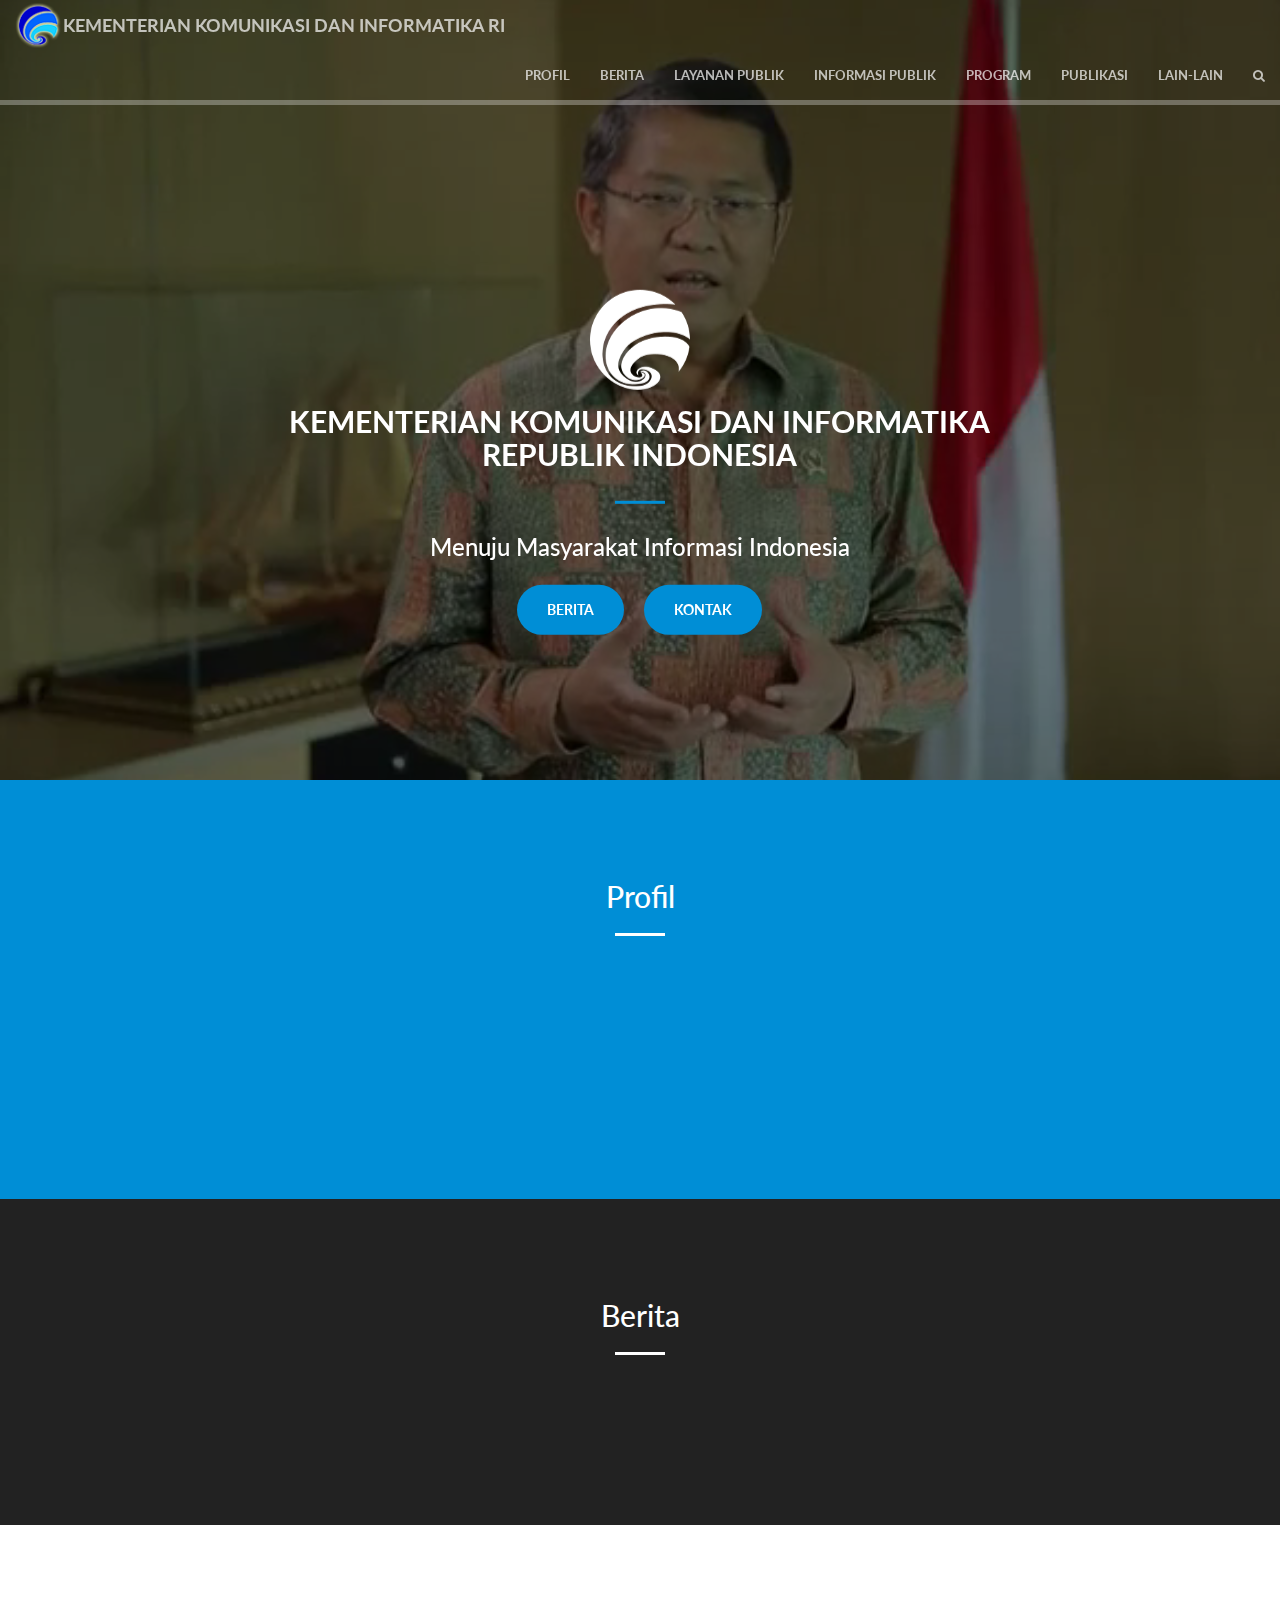
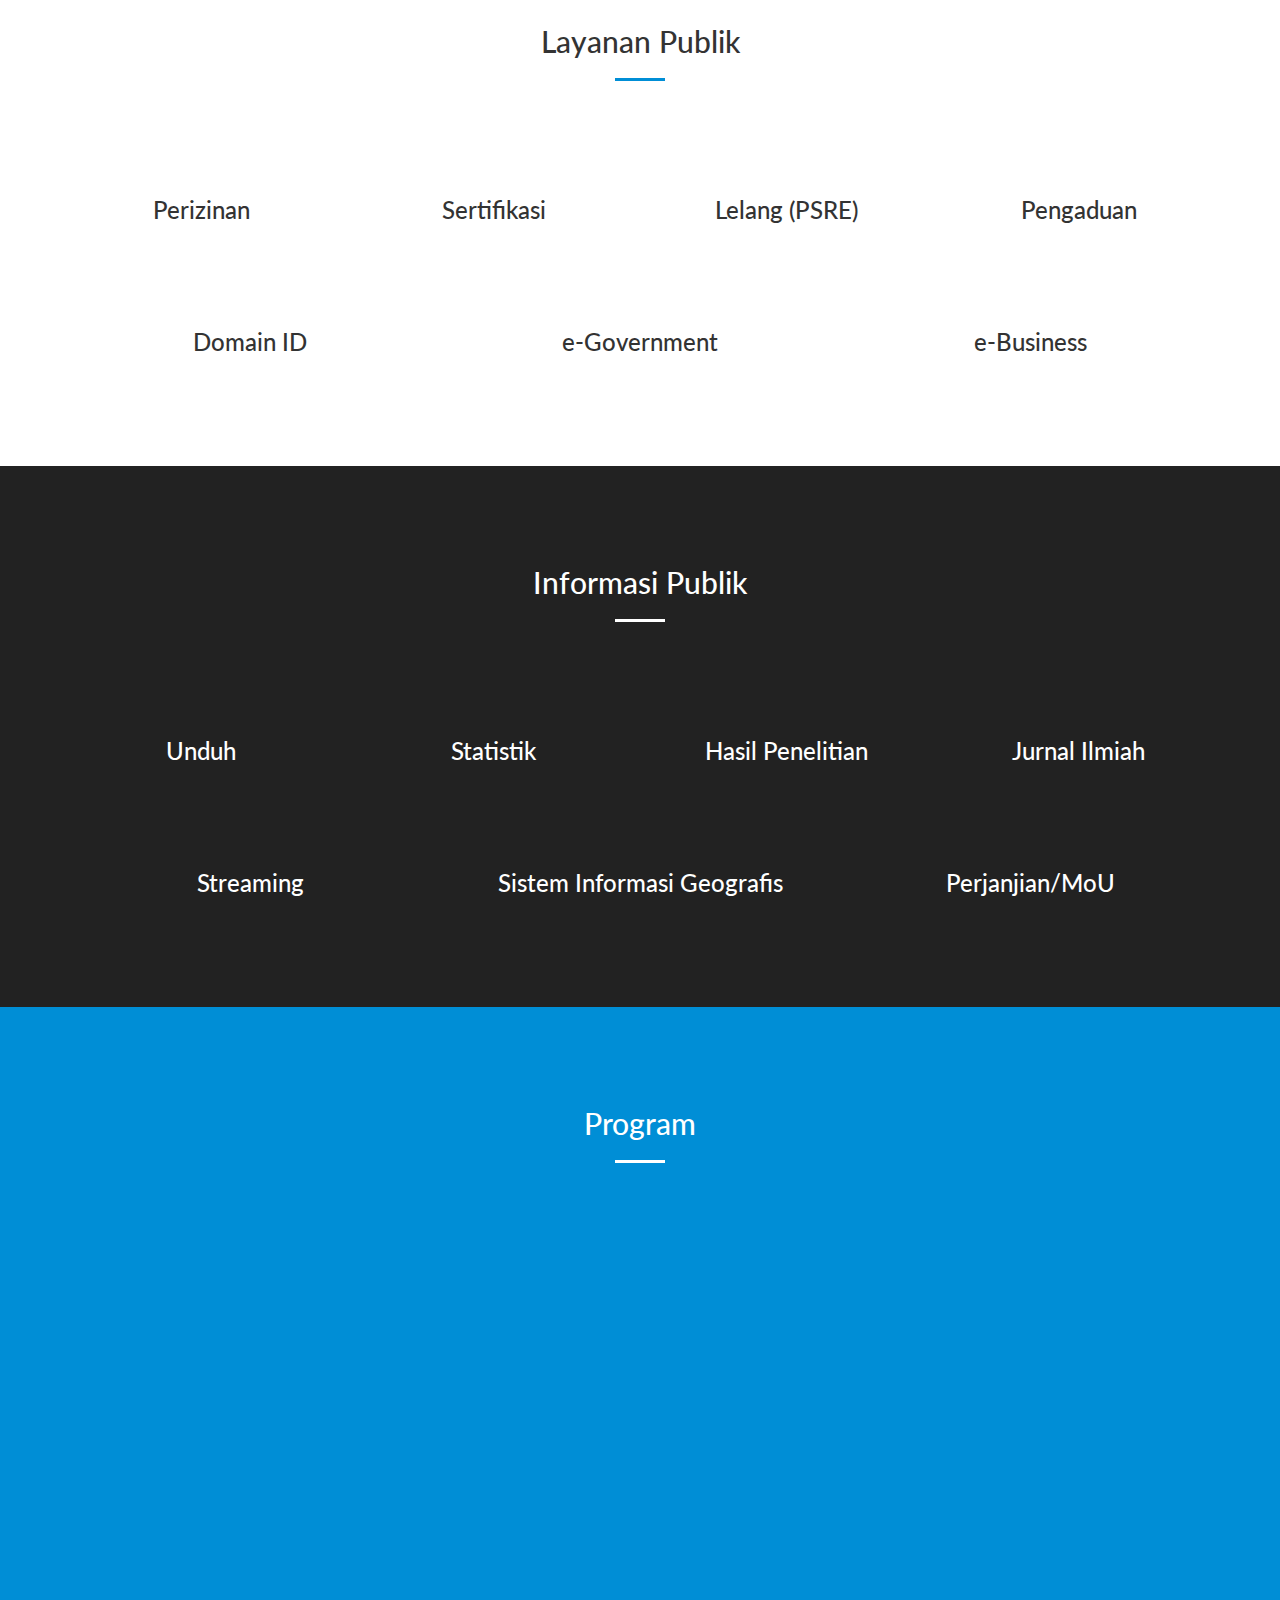
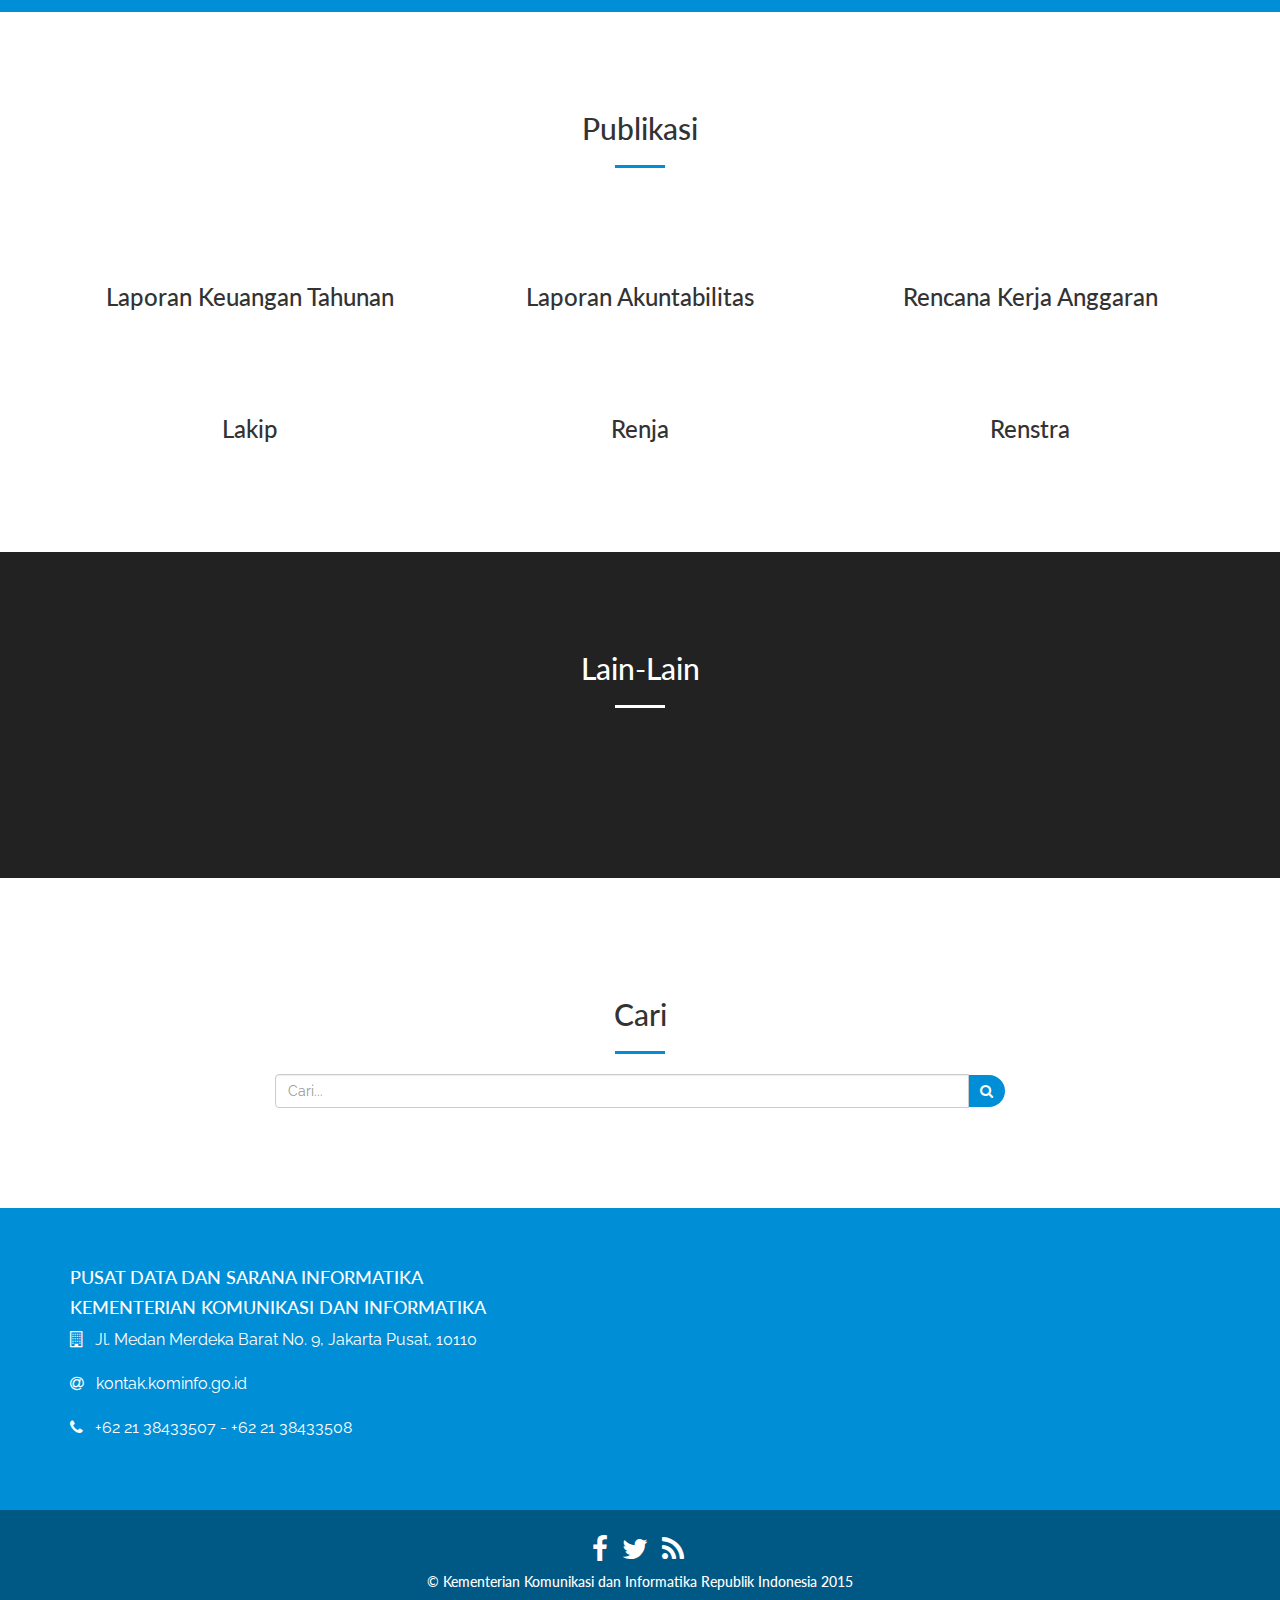
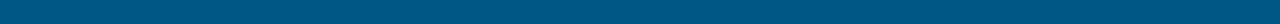
<file: index.html>
<!DOCTYPE html>
<html lang="en">

<head>

    <meta charset="utf-8">
    <meta http-equiv="X-UA-Compatible" content="IE=edge">
    <meta name="viewport" content="width=device-width, initial-scale=1">
    <meta name="description" content="Kementerian Komunikasi dan Informatika Republik Indonesia, kominfo">
    <meta name="author" content="Kukuh Syafaat">
    <link rel="icon" href="img/favicon.png">

    <title>Kementerian Komunikasi dan Informatika Republik Indonesia</title>

    <!-- Bootstrap Core CSS -->
    <link rel="stylesheet" href="css/bootstrap.min.css" type="text/css" >

    <!-- Custom Fonts -->
    <link href='http://fonts.googleapis.com/css?family=Lato:300italic,400italic,600italic,700italic,800italic,400,300,600,700,800' rel='stylesheet' type='text/css'>
    <link href='http://fonts.googleapis.com/css?family=Raleway:400,300,300italic,400italic,700,700italic,900,900italic' rel='stylesheet' type='text/css'>
    <link rel="stylesheet" href="font-awesome/css/font-awesome.min.css" type="text/css">

    <!-- Plugin CSS -->
    <link rel="stylesheet" href="css/animate.min.css" type="text/css">
    <link href="css/flexslider.min.css" rel="stylesheet" type="text/css" media="all"/>

    <!-- Custom CSS -->
    <link rel="stylesheet" href="css/style.css" type="text/css">

    <!-- HTML5 Shim and Respond.js IE8 support of HTML5 elements and media queries -->
    <!-- WARNING: Respond.js doesn't work if you view the page via file:// -->
    <!--[if lt IE 9]>
        <script src="https://oss.maxcdn.com/libs/html5shiv/3.7.0/html5shiv.js"></script>
        <script src="https://oss.maxcdn.com/libs/respond.js/1.4.2/respond.min.js"></script>
    <![endif]-->

</head>

<body id="page-top" class="no-loader">
	<div class="nav-container">
		<nav id="mainNav" class="navbar navbar-default navbar-fixed-top overlay-nav">
			<div class="container-fluid">
				<!-- Brand and toggle get grouped for better mobile display -->
				<div class="navbar-header">
					<button type="button" class="navbar-toggle collapsed" data-toggle="collapse" data-target="#bs-example-navbar-collapse-1">
						<span class="sr-only">Toggle navigation</span>
						<span class="icon-bar"></span>
						<span class="icon-bar"></span>
						<span class="icon-bar"></span>
					</button>
					<span><img src="img/navbar.png" class="pull-left img-responsive"></span>                                
					<a class="navbar-brand page-scroll" href="#page-top">Kementerian Komunikasi dan Informatika RI</a>
				</div>

				<!-- Collect the nav links, forms, and other content for toggling -->
				<div class="collapse navbar-collapse" id="bs-example-navbar-collapse-1">
					<ul class="nav navbar-nav navbar-right">
						<li>
							<a class="page-scroll" href="#profile">Profil</a>
						</li>
						<li>
							<a class="page-scroll" href="#news">Berita</a>
						</li>
						<li>
							<a class="page-scroll" href="#public-services">Layanan Publik</a>
						</li>
						<li>
							<a class="page-scroll" href="#public-information">Informasi Publik</a>
						</li>
						<li>
							<a class="page-scroll" href="#program">Program</a>
						</li>
						<li>
							<a class="page-scroll" href="#publication">Publikasi</a>
						</li>
						<li>
							<a class="page-scroll" href="#others">Lain-lain</a>
						</li>
						<li>
							<a class="page-scroll" href="#search"><i class="fa fa-search"></i></a>
						</li>
					</ul>
				</div>
				<!-- /.navbar-collapse -->
			</div>
			<!-- /.container-fluid -->
		</nav>
	</div>

	<div class="main-container header-text">
		<section class="hero-slider">
			<ul class="slides">
				<li class="video-header">
					<div class="background-image-holder parallax-background">
						<img class="background-image" alt="Background Image" src="img/bg-1.jpg">
					</div>						
					<div class="video-wrapper">
						<video autoplay="" muted="" loop="">
							<source src="video/video.webm" type="video/webm">
						</video>
					</div>					
					<div class="container header-content">
						<div class="row">
							<div class="col-md-offset-2 col-sm-10 col-sm-offset-1 text-center col-md-8">
								<div class="header-content-inner">
									<img src="img/kominfo-logo-putih.png" style="margin-bottom: 15px; padding-top: 145px;">
									<h2>Kementerian Komunikasi dan Informatika</h2>
									<h2>Republik Indonesia</h2>
									<hr>
									<h3 style="margin-bottom: 25px">Menuju Masyarakat Informasi Indonesia</h3>
									<a href="#news" class="btn btn-primary btn-xl page-scroll">Berita</a>&nbsp;&nbsp;&nbsp;&nbsp;
									<a href="#contact" class="btn btn-primary btn-xl page-scroll">Kontak</a>
								</div>
							</div>
						</div>
					</div>	
				</li>
			</ul>
		</section>						
	</div>

    <section class="bg-primary" id="profile">
        <div class="container">
            <div class="row">
                <div class="col-lg-8 col-lg-offset-2 text-center">
                    <h2 class="section-heading">Profil</h2>
                    <hr class="light">
                    <a href="404.html" class="btn btn-default btn-xl wow tada">Sejarah</a>&nbsp;&nbsp;&nbsp;&nbsp;
                    <a href="404.html" class="btn btn-default btn-xl wow tada">Visi dan Misi</a>&nbsp;&nbsp;&nbsp;&nbsp;
                    <a href="404.html" class="btn btn-default btn-xl wow tada">Tugas dan Fungsi</a>&nbsp;&nbsp;&nbsp;&nbsp;
                    <hr>
                    <a href="404.html" class="btn btn-default btn-xl wow tada">Struktur Organisasi</a>&nbsp;&nbsp;&nbsp;&nbsp;
                    <a href="404.html" class="btn btn-default btn-xl wow tada">Daftar Menteri</a>&nbsp;&nbsp;&nbsp;&nbsp;
                    <a href="404.html" class="btn btn-default btn-xl wow tada">Unit Kerja</a>&nbsp;&nbsp;&nbsp;&nbsp;
                </div>
            </div>
        </div>
    </section>

    <section id="news" class="bg-dark">
        <div class="container text-center">
            <div class="call-to-action">
                <h2>Berita</h2>
                <hr class="light">
                <a href="news-1-col.html" class="btn btn-default btn-xl wow tada">Kementerian</a>&nbsp;&nbsp;&nbsp;&nbsp;
                <a href="news-2-col.html" class="btn btn-default btn-xl wow tada">Pemerintahan</a>&nbsp;&nbsp;&nbsp;&nbsp;
                <a href="news-3-col.html" class="btn btn-default btn-xl wow tada">Sorotan Media</a>&nbsp;&nbsp;&nbsp;&nbsp;
                <a href="under-construction.html" class="btn btn-default btn-xl wow tada">Siaran Pers</a>&nbsp;&nbsp;&nbsp;&nbsp;
            </div>
        </div>
    </section>

    <section id="public-services">
        <div class="container">
            <div class="row">
                <div class="col-lg-12 text-center">
                    <h2 class="section-heading">Layanan Publik</h2>
                    <hr class="primary">
                </div>
            </div>
        </div>
        <div class="container">
            <div class="row">
                <div class="col-lg-3 col-md-6 text-center">
                    <div class="service-box" onclick="document.location='404.html'">
						<i class="fa fa-4x fa-magic wow bounceIn text-primary"></i>
						<h3>Perizinan</h3>
						<p class="text-muted"></p>
                    </div>
                </div>
                <div class="col-lg-3 col-md-6 text-center">
                    <div class="service-box" onclick="document.location='404.html'">
                        <i class="fa fa-4x fa-certificate wow bounceIn text-primary" data-wow-delay=".1s"></i>
                        <h3>Sertifikasi</h3>
                        <p class="text-muted"></p>
                    </div>
                </div>
                <div class="col-lg-3 col-md-6 text-center">
                    <div class="service-box" onclick="document.location='404.html'">
                        <i class="fa fa-4x fa-cubes wow bounceIn text-primary" data-wow-delay=".2s"></i>
                        <h3>Lelang (PSRE)</h3>
                        <p class="text-muted"></p>
                    </div>
                </div>
                <div class="col-lg-3 col-md-6 text-center">
                    <div class="service-box" onclick="document.location='404.html'">
                        <i class="fa fa-4x fa-comments-o wow bounceIn text-primary" data-wow-delay=".3s"></i>
                        <h3>Pengaduan</h3>
                        <p class="text-muted"></p>
                    </div>
                </div>
            </div>
            <div class="row">
                <div class="col-xs-6 col-md-4 text-center">
                    <div class="service-box" onclick="document.location='404.html'">
                        <i class="fa fa-4x fa-at wow bounceIn text-primary"></i>
                        <h3>Domain ID</h3>
                        <p class="text-muted"></p>
                    </div>
                </div>
                <div class="col-xs-6 col-md-4 text-center">
                    <div class="service-box" onclick="document.location='404.html'">
                        <i class="fa fa-4x fa-university wow bounceIn text-primary" data-wow-delay=".1s"></i>
                        <h3>e-Government</h3>
                        <p class="text-muted"></p>
                    </div>
                </div>
                <div class="col-xs-6 col-md-4 text-center">
                    <div class="service-box" onclick="document.location='404.html'">
                        <i class="fa fa-4x fa-building-o wow bounceIn text-primary" data-wow-delay=".2s"></i>
                        <h3>e-Business</h3>
                        <p class="text-muted"></p>
                    </div>
                </div>
            </div>
        </div>
    </section>

    <section class="bg-dark" id="public-information">
        <div class="container">
            <div class="row">
                <div class="col-lg-12 text-center">
                    <h2 class="section-heading">Informasi Publik</h2>
                    <hr class="light">
                </div>
            </div>
        </div>
        <div class="container">
            <div class="row">
                <div class="col-lg-3 col-md-6 text-center">
                    <div class="service-box" onclick="document.location='404.html'">
                        <i class="fa fa-4x fa-download wow bounceIn text-light"></i>
                        <h3>Unduh</h3>
                        <p class="text-light"></p>
                    </div>
                </div>
                <div class="col-lg-3 col-md-6 text-center">
                    <div class="service-box" onclick="document.location='404.html'">
                        <i class="fa fa-4x fa-area-chart wow bounceIn text-light" data-wow-delay=".1s"></i>
                        <h3>Statistik</h3>
                        <p class="text-light"></p>
                    </div>
                </div>
                <div class="col-lg-3 col-md-6 text-center">
                    <div class="service-box" onclick="document.location='404.html'">
                        <i class="fa fa-4x fa-graduation-cap wow bounceIn text-light" data-wow-delay=".2s"></i>
                        <h3>Hasil Penelitian</h3>
                        <p class="text-light"></p>
                    </div>
                </div>
                <div class="col-lg-3 col-md-6 text-center">
                    <div class="service-box" onclick="document.location='404.html'">
                        <i class="fa fa-4x fa-book wow bounceIn text-light" data-wow-delay=".3s"></i>
                        <h3>Jurnal Ilmiah</h3>
                        <p class="text-light"></p>
                    </div>
                </div>
            </div>
            <div class="row">
                <div class="col-xs-6 col-md-4 text-center">
                    <div class="service-box" onclick="document.location='404.html'">
                        <i class="fa fa-4x fa-video-camera wow bounceIn text-light"></i>
                        <h3>Streaming</h3>
                        <p class="text-light"></p>
                    </div>
                </div>
                <div class="col-xs-6 col-md-4 text-center">
                    <div class="service-box" onclick="document.location='404.html'">
                        <i class="fa fa-4x fa-globe wow bounceIn text-light" data-wow-delay=".1s"></i>
                        <h3>Sistem Informasi Geografis</h3>
                        <p class="text-light"></p>
                    </div>
                </div>
                <div class="col-xs-6 col-md-4 text-center">
                    <div class="service-box" onclick="document.location='404.html'">
                        <i class="fa fa-4x fa-newspaper-o wow bounceIn text-light" data-wow-delay=".2s"></i>
                        <h3>Perjanjian/MoU</h3>
                        <p class="text-light"></p>
                    </div>
                </div>
            </div>
        </div>
    </section>

    <section id="program" class="bg-primary">
        <div class="container text-center">
            <div class="call-to-action">
                <h2>Program</h2>
                <hr class="light">
                <a href="404.html" class="btn btn-default btn-xl wow tada">Pemberdayaan Informatika</a>&nbsp;&nbsp;&nbsp;&nbsp;
                <a href="404.html" class="btn btn-default btn-xl wow tada">Telematika Pedesaan</a>&nbsp;&nbsp;&nbsp;&nbsp;
                <a href="404.html" class="btn btn-default btn-xl wow tada">Internet Sehat</a>&nbsp;&nbsp;&nbsp;&nbsp;
                <a href="404.html" class="btn btn-default btn-xl wow tada">Open Source</a>&nbsp;&nbsp;&nbsp;&nbsp;
                <hr>
                <a href="404.html" class="btn btn-default btn-xl wow tada">TV Digital</a>&nbsp;&nbsp;&nbsp;&nbsp;
                <a href="404.html" class="btn btn-default btn-xl wow tada">Monumen Pers Nasional</a>&nbsp;&nbsp;&nbsp;&nbsp;
                <a href="404.html" class="btn btn-default btn-xl wow tada">Pekan Informasi Nasional</a>&nbsp;&nbsp;&nbsp;&nbsp;
                <hr>
                <a href="404.html" class="btn btn-default btn-xl wow tada">Keamanan Informasi</a>&nbsp;&nbsp;&nbsp;&nbsp;
                <a href="404.html" class="btn btn-default btn-xl wow tada">Palapa Ring</a>&nbsp;&nbsp;&nbsp;&nbsp;
                <hr>
                <a href="404.html" class="btn btn-default btn-xl wow tada">Beasiswa</a>&nbsp;&nbsp;&nbsp;&nbsp;
            </div>
        </div>
    </section>

    <section id="publication">
        <div class="container">
            <div class="row">
                <div class="col-lg-12 text-center">
                    <h2 class="section-heading">Publikasi</h2>
                    <hr class="primary">
                </div>
            </div>
        </div>
        <div class="container">
            <div class="row">
                <div class="col-xs-6 col-md-4 text-center">
                    <div class="service-box" onclick="document.location='404.html'">
						<span class="fa-stack fa-2x wow bounceIn text-primary">
						  <i class="fa fa-file fa-stack-2x"></i>
						  <i class="fa fa-pie-chart fa-stack-1x" style="color: #fff;"></i>
						</span>
						<h3>Laporan Keuangan Tahunan</h3>
						<p class="text-muted"></p>
                    </div>
                </div>
                <div class="col-xs-6 col-md-4 text-center">
                    <div class="service-box" onclick="document.location='404.html'">
						<span class="fa-stack fa-2x wow bounceIn text-primary" data-wow-delay=".1s">
						  <i class="fa fa-file fa-stack-2x"></i>
						  <i class="fa fa-bar-chart fa-stack-1x" style="color: #fff;"></i>
						</span>
                        <h3>Laporan Akuntabilitas</h3>
                        <p class="text-muted"></p>
                    </div>
                </div>
                <div class="col-xs-6 col-md-4 text-center">
                    <div class="service-box" onclick="document.location='404.html'">
						<span class="fa-stack fa-2x wow bounceIn text-primary" data-wow-delay=".2s">
						  <i class="fa fa-file fa-stack-2x"></i>
						  <i class="fa fa-line-chart fa-stack-1x" style="color: #fff;"></i>
						</span>
                        <h3>Rencana Kerja Anggaran</h3>
                        <p class="text-muted"></p>
                    </div>
                </div>
            </div>
            <div class="row">
                <div class="col-xs-6 col-md-4 text-center">
                    <div class="service-box" onclick="document.location='404.html'">
						<span class="fa-stack fa-2x wow bounceIn text-primary">
						  <i class="fa fa-file-o fa-stack-2x"></i>
						  <i class="fa fa-pie-chart fa-stack-1x"></i>
						</span>
                        <h3>Lakip</h3>
                        <p class="text-muted"></p>
                    </div>
                </div>
                <div class="col-xs-6 col-md-4 text-center">
                    <div class="service-box" onclick="document.location='404.html'">
						<span class="fa-stack fa-2x wow bounceIn text-primary" data-wow-delay=".1s">
						  <i class="fa fa-file-o fa-stack-2x"></i>
						  <i class="fa fa-bar-chart fa-stack-1x"></i>
						</span>
                        <h3>Renja</h3>
                        <p class="text-muted"></p>
                    </div>
                </div>
                <div class="col-xs-6 col-md-4 text-center">
                    <div class="service-box" onclick="document.location='404.html'">
						<span class="fa-stack fa-2x wow bounceIn text-primary" data-wow-delay=".2s">
						  <i class="fa fa-file-o fa-stack-2x"></i>
						  <i class="fa fa-line-chart fa-stack-1x"></i>
						</span>
                        <h3>Renstra</h3>
                        <p class="text-muted"></p>
                    </div>
                </div>
            </div>
        </div>
    </section>

    <section id="others" class="bg-dark">
        <div class="container text-center">
            <div class="call-to-action">
                <h2>Lain-Lain</h2>
                <hr class="light">
                <a href="404.html" class="btn btn-default btn-xl wow tada">Agenda</a>&nbsp;&nbsp;&nbsp;&nbsp;
                <a href="404.html" class="btn btn-default btn-xl wow tada">Regulasi</a>&nbsp;&nbsp;&nbsp;&nbsp;
                <a href="gallery.html" class="btn btn-default btn-xl wow tada">Galeri</a>&nbsp;&nbsp;&nbsp;&nbsp;
                <a href="404.html" class="btn btn-default btn-xl wow tada">Tautan</a>&nbsp;&nbsp;&nbsp;&nbsp;
                <a href="404.html" class="btn btn-default btn-xl wow tada">FAQ</a>&nbsp;&nbsp;&nbsp;&nbsp;
            </div>
        </div>
    </section>

    <section id="search" class="bg-default">
        <div class="container text-center">
            <div class="col-md-8 col-md-offset-2">
                <h2>Cari</h2>
                <hr>
					<div class="input-group" action="http://kominfo.go.id/search" method="post">
                        <input type="text" class="form-control" name="search_val" placeholder="Cari...">
                        <span class="input-group-btn">
                            <button class="btn btn-primary" type="button"><i class="fa fa-search"></i></button>
                        </span>
                    </div>
			</div>
        </div>
    </section>
	
    <!-- Footer -->
    <footer id="contact">
        <div class="footer-above">
            <div class="container">
                <div class="row">
                    <div class="footer-col col-xs-6">
						<h4>PUSAT DATA DAN SARANA INFORMATIKA</h4>
						<h4>KEMENTERIAN KOMUNIKASI DAN INFORMATIKA</h4>
						<p><i class="fa fa-building-o"></i>&nbsp;&nbsp; Jl. Medan Merdeka Barat No. 9, Jakarta Pusat, 10110</p>
						<p><i class="fa fa-at"></i>&nbsp;&nbsp; <a href="http://kontak.kominfo.go.id" style="color:#fff;">kontak.kominfo.go.id</a></p>
						<p><i class="fa fa-phone"></i>&nbsp;&nbsp; +62 21 38433507 - +62 21 38433508</p>
                    </div>
                    <div class="footer-col col-xs-6 text-center">
						<div class="span6 post twit">
							<figure>
								<div class="cat-name">
									<span class="base"><a href="https://twitter.com/kemkominfo" title="Twitter KEMKOMINFO">Twitter KEMKOMINFO</a></span>
									<span class="arrow"></span>
								</div>
							</figure>
								<div class="text">
									<p>
										<a class="twitter-timeline" href="https://twitter.com/kemkominfo" height="400" data-widget-id="374742616736161792">Tweets by @kemkominfo</a>
										<script>!function(d,s,id){var js,fjs=d.getElementsByTagName(s)[0],p=/^http:/.test(d.location)?'http':'https';if(!d.getElementById(id)){js=d.createElement(s);js.id=id;js.src=p+"://platform.twitter.com/widgets.js";fjs.parentNode.insertBefore(js,fjs);}}(document,"script","twitter-wjs");</script>
									 </p>		                        
								</div>
						</div>                        
					</div>
				</div>
			</div>
        </div>
        <div class="footer-below text-center">
            <div class="container">
                <div class="row">
                    <div class="col-lg-12">
						<ul class="list-inline">
                            <li>
                                <a href="https://www.facebook.com/Kemkominfo" style="color:#fff;"><i class="fa fa-facebook fa-2x "></i></a>
                            </li>
                            <li>
                                <a href="https://twitter.com/kemkominfo" style="color:#fff;"><i class="fa fa-twitter fa-2x "></i></a>
                            </li>
                            <li>
                                <a href="http://kominfo.go.id/index.php/content/rss/siaran_pers" style="color:#fff;"><i class="fa fa-rss fa-2x "></i></a>
                            </li>
                        </ul>
                        <h5>&copy; Kementerian Komunikasi dan Informatika Republik Indonesia 2015</h5>
                    </div>
                </div>
            </div>
        </div>
    </footer>

    <!-- jQuery -->
    <script src="js/jquery.js"></script>

    <!-- Bootstrap Core JavaScript -->
    <script src="js/bootstrap.min.js"></script>

    <!-- Plugin JavaScript -->
    <script src="js/jquery.easing.min.js"></script>
    <script src="js/jquery.fittext.js"></script>
    <script src="js/wow.min.js"></script>
    <script src="js/flexslider.min.js"></script>
    <script src="js/skrollr.min.js"></script>
    <script src="js/smooth-scroll.min.js"></script>
	<script src="js/scripts.js"></script>

    <!-- Custom Theme JavaScript -->
    <script src="js/creative.js"></script>

</body>

</html>
</file>
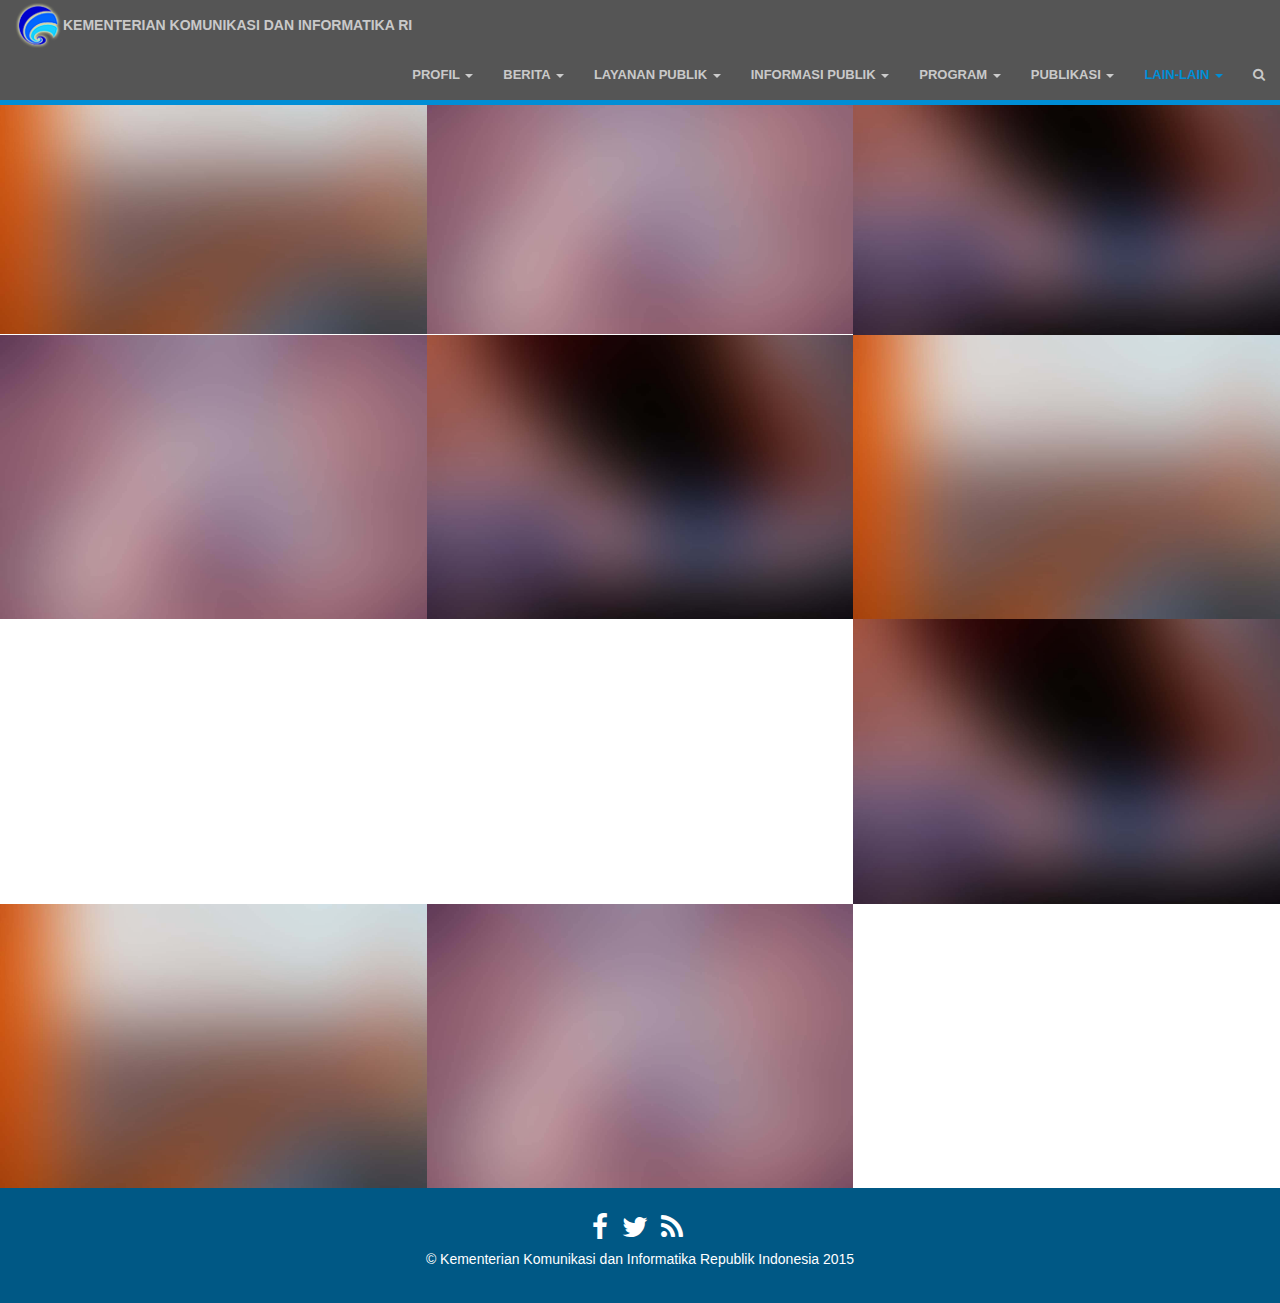
<file: gallery.html>
<!DOCTYPE html>
<html lang="en">

<head>

    <meta charset="utf-8">
    <meta http-equiv="X-UA-Compatible" content="IE=edge">
    <meta name="viewport" content="width=device-width, initial-scale=1">
    <meta name="description" content="Kementerian Komunikasi dan Informatika Republik Indonesia, kominfo">
    <meta name="author" content="Kukuh Syafaat">
    <link rel="icon" href="img/favicon.png">

    <title>Galeri - Kementerian Komunikasi dan Informatika Republik Indonesia</title>

    <!-- Bootstrap Core CSS -->
    <link href="css/bootstrap.css" rel="stylesheet">

    <!-- Custom Fonts -->
    <link href='http://fonts.googleapis.com/css?family=Open+Sans:300italic,400italic,600italic,700italic,800italic,400,300,600,700,800' rel='stylesheet' type='text/css'>
    <link rel="stylesheet" href="font-awesome/css/font-awesome.min.css" type="text/css">

    <!-- Custom CSS -->
    <link rel="stylesheet" href="css/style.css" type="text/css">

    <!-- HTML5 Shim and Respond.js IE8 support of HTML5 elements and media queries -->
    <!-- WARNING: Respond.js doesn't work if you view the page via file:// -->
    <!--[if lt IE 9]>
        <script src="https://oss.maxcdn.com/libs/html5shiv/3.7.0/html5shiv.js"></script>
        <script src="https://oss.maxcdn.com/libs/respond.js/1.4.2/respond.min.js"></script>
    <![endif]-->

</head>

<body style="padding-top: 50px;">

    <!-- Navigation -->
    <nav class="navbar navbar-inverse navbar-fixed-top" role="navigation">
        <div class="container-fluid">
            <!-- Brand and toggle get grouped for better mobile display -->
            <div class="navbar-header">
                <button type="button" class="navbar-toggle" data-toggle="collapse" data-target="#bs-example-navbar-collapse-1">
                    <span class="sr-only">Toggle navigation</span>
                    <span class="icon-bar"></span>
                    <span class="icon-bar"></span>
                    <span class="icon-bar"></span>
                </button>
                <span><img src="img/navbar.png" class="pull-left img-responsive"></span>                
                <a class="navbar-brand" href="index.html">Kementerian Komunikasi dan Informatika RI</a>
            </div>
            <!-- Collect the nav links, forms, and other content for toggling -->
            <div class="collapse navbar-collapse" id="bs-example-navbar-collapse-1">
                <ul class="nav navbar-nav navbar-right">
                    <li class="dropdown">
                        <a href="#" class="dropdown-toggle" data-toggle="dropdown">Profil <b class="caret"></b></a>
                        <ul class="dropdown-menu">
                            <li>
                                <a href="404.html">Sejarah</a>
                            </li>
                            <li>
                                <a href="404.html">Visi dan Misi</a>
                            </li>
                            <li>
                                <a href="404.html">Tugas dan Fungsi</a>
                            </li>
                            <li>
                                <a href="404.html">Struktur Organisasi</a>
                            </li>
                            <li>
                                <a href="404.html">Daftar Menteri</a>
                            </li>
                            <li>
                                <a href="404.html">Unit Kerja</a>
                            </li>
                        </ul>
                    </li>
                    <li class="dropdown">
                        <a href="#" class="dropdown-toggle" data-toggle="dropdown">Berita <b class="caret"></b></a>
                        <ul class="dropdown-menu">
                            <li>
                                <a href="news-1-col.html">Kementerian</a>
                            </li>
                            <li>
                                <a href="news-2-col.html">Pemerintahan</a>
                            </li>
                            <li>
                                <a href="news-3-col.html">Sorotan Media</a>
                            </li>
                            <li>
                                <a href="under-construction.html">Siaran Pers</a>
                            </li>
                        </ul>
                    </li>
                    <li class="dropdown">
                        <a href="#" class="dropdown-toggle" data-toggle="dropdown">Layanan Publik <b class="caret"></b></a>
                        <ul class="dropdown-menu">
                            <li>
                                <a href="404.html">Perizinan</a>
                            </li>
                            <li>
                                <a href="404.html">Sertifikasi</a>
                            </li>
                            <li>
                                <a href="404.html">Lelang (PSRE)</a>
                            </li>
                            <li>
                                <a href="404.html">Pengaduan</a>
                            </li>
                            <li>
                                <a href="404.html">Domain ID</a>
                            </li>
                            <li>
                                <a href="404.html">e-Government</a>
                            </li>
                            <li>
                                <a href="404.html">e-Business</a>
                            </li>
                        </ul>
                    </li>
                    <li class="dropdown">
                        <a href="#" class="dropdown-toggle" data-toggle="dropdown">Informasi Publik <b class="caret"></b></a>
                        <ul class="dropdown-menu">
                            <li>
                                <a href="404.html">Unduh</a>
                            </li>
                            <li>
                                <a href="404.html">Statistik</a>
                            </li>
                            <li>
                                <a href="404.html">Hasil Penelitian</a>
                            </li>
                            <li>
                                <a href="404.html">Jurnal Ilmiah</a>
                            </li>
                            <li>
                                <a href="404.html">Streaming</a>
                            </li>
                            <li>
                                <a href="404.html">Sistem Informasi Geografis</a>
                            </li>
                            <li>
                                <a href="404.html">Perjanjian/MoU</a>
                            </li>
                        </ul>
                    </li>
                    <li class="dropdown">
                        <a href="#" class="dropdown-toggle" data-toggle="dropdown">Program <b class="caret"></b></a>
                        <ul class="dropdown-menu">
                            <li>
                                <a href="404.html">Pemberdayaan Informatika</a>
                            </li>
                            <li>
                                <a href="404.html">Telematika Pedesaan</a>
                            </li>
                            <li>
                                <a href="404.html">Internet Sehat</a>
                            </li>
                            <li>
                                <a href="404.html">Open Source</a>
                            </li>
                            <li>
                                <a href="404.html">TV Digital</a>
                            </li>
                            <li>
                                <a href="404.html">Monumen Pers Nasional</a>
                            </li>
                            <li>
                                <a href="404.html">Pekan Informasi Nasional</a>
                            </li>
                            <li>
                                <a href="404.html">Keamanan Informasi</a>
                            </li>
                            <li>
                                <a href="404.html">Palapa Ring</a>
                            </li>
                            <li>
                                <a href="404.html">Beasiswa</a>
                            </li>
                        </ul>
                    </li>
                    <li class="dropdown">
                        <a href="#" class="dropdown-toggle" data-toggle="dropdown">Publikasi <b class="caret"></b></a>
                        <ul class="dropdown-menu">
                            <li>
                                <a href="404.html">Laporan Keuangan Tahunan</a>
                            </li>
                            <li>
                                <a href="404.html">Laporan Akuntabilitas</a>
                            </li>
                            <li>
                                <a href="404.html">Rencana Kerja Anggaran</a>
                            </li>
                            <li>
                                <a href="404.html">Lakip</a>
                            </li>
                            <li>
                                <a href="404.html">Renja</a>
                            </li>
                            <li>
                                <a href="404.html">Renstra</a>
                            </li>
                        </ul>
                    </li>
                    <li class="dropdown active">
                        <a href="#" class="dropdown-toggle" data-toggle="dropdown">Lain-Lain <b class="caret"></b></a>
                        <ul class="dropdown-menu">
                            <li>
                                <a href="404.html">Agenda</a>
                            </li>
                            <li>
                                <a href="404.html">Regulasi</a>
                            </li>
                            <li class="active">
                                <a href="gallery.html">Galeri</a>
                            </li>
                            <li>
                                <a href="404.html">Tautan</a>
                            </li>
                            <li>
                                <a href="404.html">FAQ</a>
                            </li>
                        </ul>
                    </li>
                    <li class="dropdown">
                        <a href="#" class="dropdown-toggle" data-toggle="dropdown"><i class="fa fa-search"></i></a>
                        <ul class="dropdown-menu">
							<form class="form-inline">
								<div class="input-group">
									<input type="text" class="form-control"placeholder="Cari...">
									<span class="input-group-btn">
										<button class="btn btn-primary" type="button"><i class="fa fa-search"></i></button>
									</span>
								</div>
							</form>
                        </ul>
                    </li>
                </ul>
            </div>
            <!-- /.navbar-collapse -->
        </div>
        <!-- /.container -->
    </nav>

    <!-- Page Content -->

    <section class="no-padding" id="portfolio">
        <div class="container-fluid">
            <div class="row no-gutter">
                <div class="col-lg-4 col-sm-6">
                    <a href="#" class="portfolio-box">
                        <img src="img/gallery/1.jpg" class="img-responsive" alt="">
                    </a>
                </div>
                <div class="col-lg-4 col-sm-6">
                    <a href="#" class="portfolio-box">
                        <img src="img/gallery/2.jpg" class="img-responsive" alt="">
                    </a>
                </div>
                <div class="col-lg-4 col-sm-6">
                    <a href="#" class="portfolio-box">
                        <img src="img/gallery/3.jpg" class="img-responsive" alt="">
                    </a>
                </div>
                <div class="col-lg-4 col-sm-6">
                    <a href="#" class="portfolio-box">
                        <img src="img/gallery/2.jpg" class="img-responsive" alt="">
                    </a>
                </div>
                <div class="col-lg-4 col-sm-6">
                    <a href="#" class="portfolio-box">
                        <img src="img/gallery/3.jpg" class="img-responsive" alt="">
                    </a>
                </div>
                <div class="col-lg-4 col-sm-6">
                    <a href="#" class="portfolio-box">
                        <img src="img/gallery/1.jpg" class="img-responsive" alt="">
                    </a>
                </div>
                <div class="col-lg-4 col-sm-6">
                    <a href="#" class="portfolio-box">
                        <img src="img/gallery/3.jpg" class="img-responsive" alt="">
                    </a>
                </div>
                <div class="col-lg-4 col-sm-6">
                    <a href="#" class="portfolio-box">
                        <img src="img/gallery/1.jpg" class="img-responsive" alt="">
                    </a>
                </div>
                <div class="col-lg-4 col-sm-6">
                    <a href="#" class="portfolio-box">
                        <img src="img/gallery/2.jpg" class="img-responsive" alt="">
                    </a>
                </div>
            </div>
        </div>
    </section>
			
    <!-- Footer -->
    <footer>
		<div class="footer-below text-center">
			<div class="container">
				<div class="row">
					<div class="col-lg-12">
						<ul class="list-inline">
							<li>
								<a href="https://www.facebook.com/Kemkominfo" style="color:#fff;"><i class="fa fa-facebook fa-2x "></i></a>
							</li>
							<li>
								<a href="https://twitter.com/kemkominfo" style="color:#fff;"><i class="fa fa-twitter fa-2x "></i></a>
							</li>
							<li>
								<a href="http://kominfo.go.id/index.php/content/rss/siaran_pers" style="color:#fff;"><i class="fa fa-rss fa-2x "></i></a>
							</li>
						</ul>
						<h5>&copy; Kementerian Komunikasi dan Informatika Republik Indonesia 2015</h5>
					</div>
				</div>
			</div>
		 </div>   
	</footer>

    <!-- jQuery -->
    <script src="js/jquery.js"></script>

    <!-- Bootstrap Core JavaScript -->
    <script src="js/bootstrap.min.js"></script>

</body>

</html>
</file>
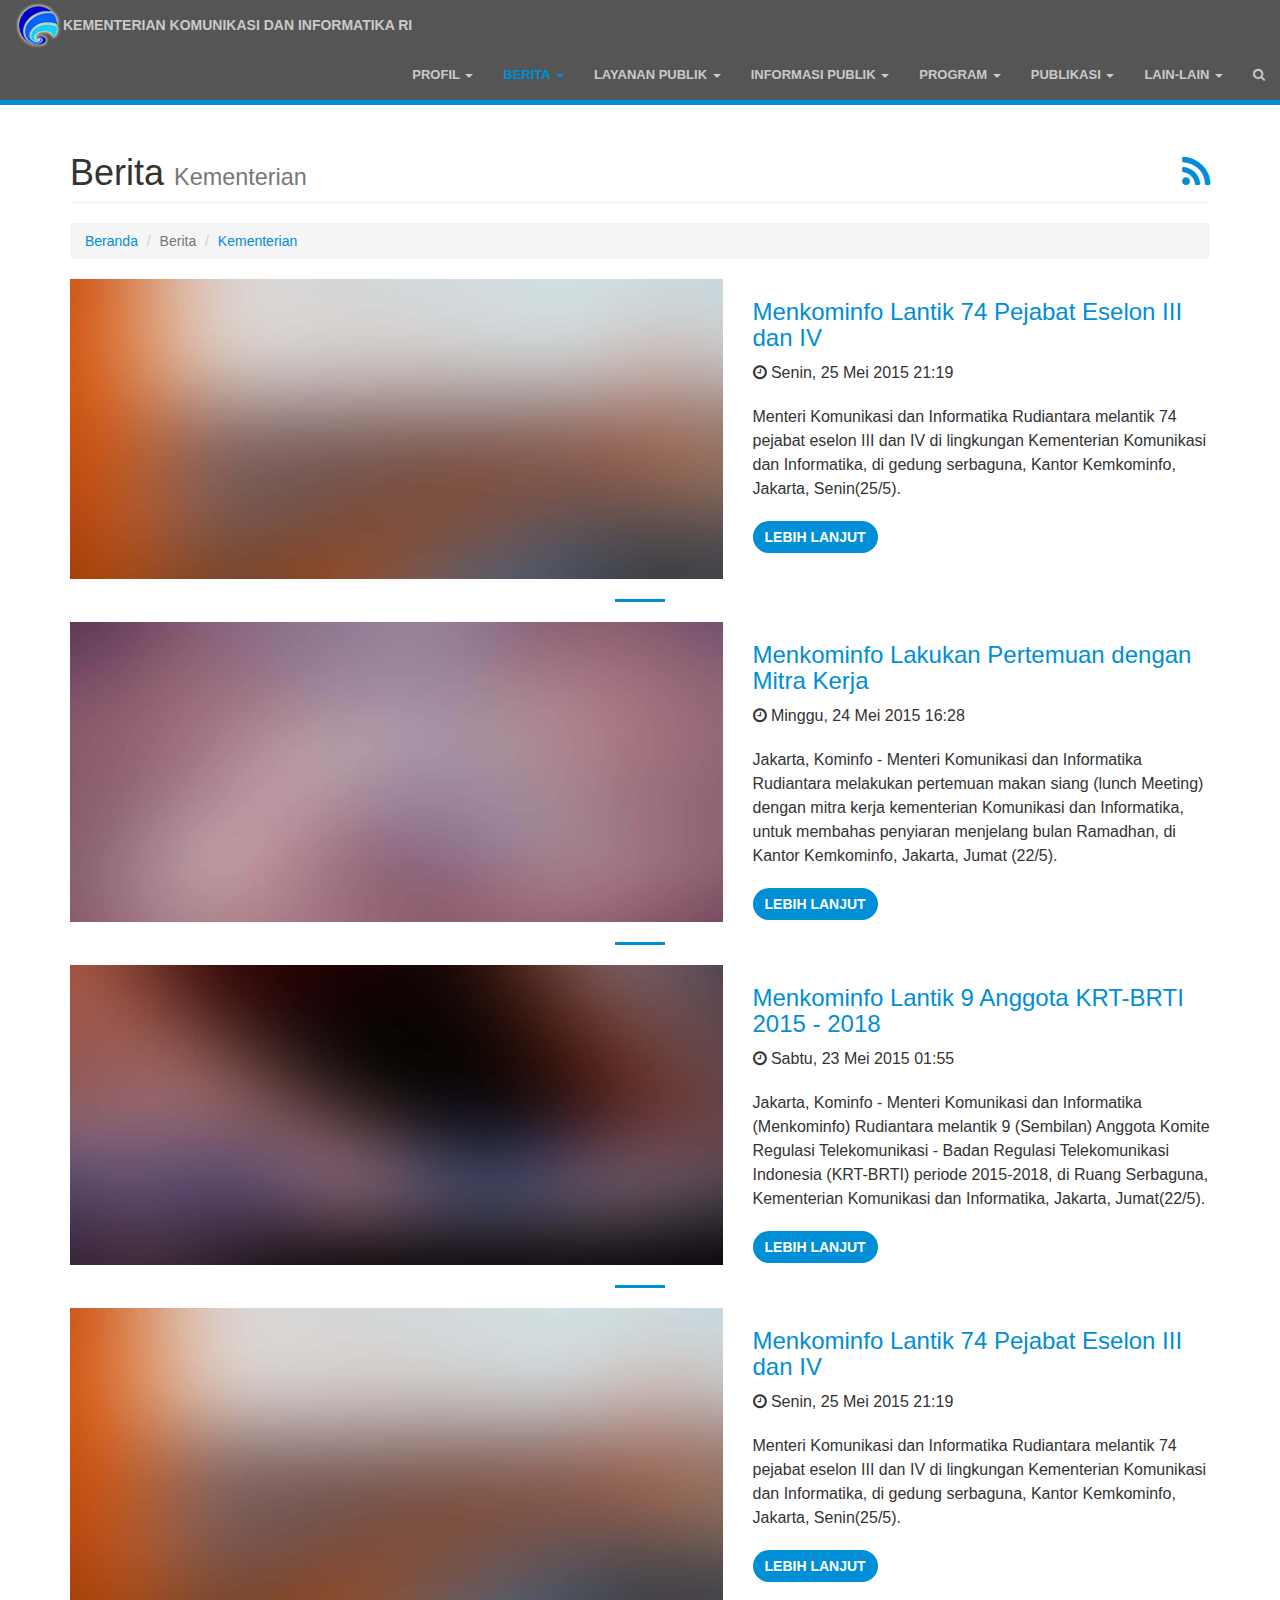
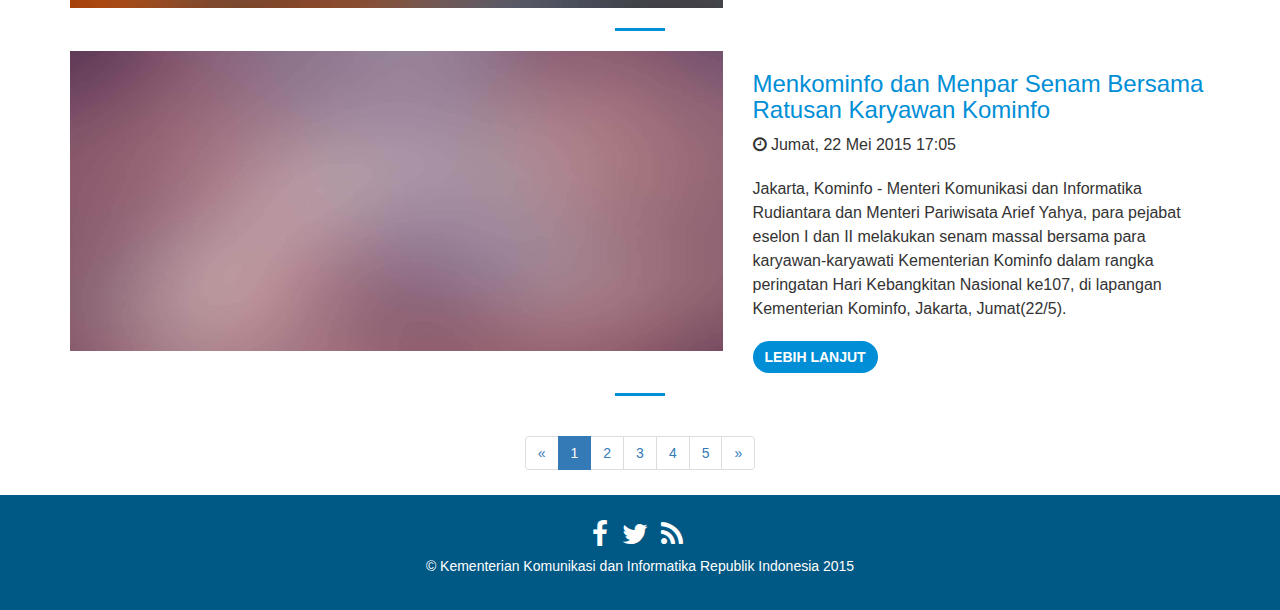
<file: news-1-col.html>
<!DOCTYPE html>
<html lang="en">

<head>

    <meta charset="utf-8">
    <meta http-equiv="X-UA-Compatible" content="IE=edge">
    <meta name="viewport" content="width=device-width, initial-scale=1">
    <meta name="description" content="Kementerian Komunikasi dan Informatika Republik Indonesia, kominfo">
    <meta name="author" content="Kukuh Syafaat">
    <link rel="icon" href="img/favicon.png">

    <title>Berita Kementerian - Kementerian Komunikasi dan Informatika Republik Indonesia</title>

    <!-- Bootstrap Core CSS -->
    <link href="css/bootstrap.css" rel="stylesheet">

    <!-- Custom Fonts -->
    <link href='http://fonts.googleapis.com/css?family=Open+Sans:300italic,400italic,600italic,700italic,800italic,400,300,600,700,800' rel='stylesheet' type='text/css'>
    <link rel="stylesheet" href="font-awesome/css/font-awesome.min.css" type="text/css">

    <!-- Custom CSS -->
    <link rel="stylesheet" href="css/style.css" type="text/css">

    <!-- HTML5 Shim and Respond.js IE8 support of HTML5 elements and media queries -->
    <!-- WARNING: Respond.js doesn't work if you view the page via file:// -->
    <!--[if lt IE 9]>
        <script src="https://oss.maxcdn.com/libs/html5shiv/3.7.0/html5shiv.js"></script>
        <script src="https://oss.maxcdn.com/libs/respond.js/1.4.2/respond.min.js"></script>
    <![endif]-->

</head>

<body style="padding-top: 50px;">

    <!-- Navigation -->
    <nav class="navbar navbar-inverse navbar-fixed-top" role="navigation">
        <div class="container-fluid">
            <!-- Brand and toggle get grouped for better mobile display -->
            <div class="navbar-header">
                <button type="button" class="navbar-toggle" data-toggle="collapse" data-target="#bs-example-navbar-collapse-1">
                    <span class="sr-only">Toggle navigation</span>
                    <span class="icon-bar"></span>
                    <span class="icon-bar"></span>
                    <span class="icon-bar"></span>
                </button>
                <span><img src="img/navbar.png" class="pull-left img-responsive"></span>                
                <a class="navbar-brand" href="index.html">Kementerian Komunikasi dan Informatika RI</a>
            </div>
            <!-- Collect the nav links, forms, and other content for toggling -->
            <div class="collapse navbar-collapse" id="bs-example-navbar-collapse-1">
                <ul class="nav navbar-nav navbar-right">
                    <li class="dropdown">
                        <a href="#" class="dropdown-toggle" data-toggle="dropdown">Profil <b class="caret"></b></a>
                        <ul class="dropdown-menu">
                            <li>
                                <a href="404.html">Sejarah</a>
                            </li>
                            <li>
                                <a href="404.html">Visi dan Misi</a>
                            </li>
                            <li>
                                <a href="404.html">Tugas dan Fungsi</a>
                            </li>
                            <li>
                                <a href="404.html">Struktur Organisasi</a>
                            </li>
                            <li>
                                <a href="404.html">Daftar Menteri</a>
                            </li>
                            <li>
                                <a href="404.html">Unit Kerja</a>
                            </li>
                        </ul>
                    </li>
                    <li class="dropdown active">
                        <a href="#" class="dropdown-toggle" data-toggle="dropdown">Berita <b class="caret"></b></a>
                        <ul class="dropdown-menu">
                            <li class="active">
                                <a href="news-1-col.html">Kementerian</a>
                            </li>
                            <li>
                                <a href="news-2-col.html">Pemerintahan</a>
                            </li>
                            <li>
                                <a href="news-3-col.html">Sorotan Media</a>
                            </li>
                            <li>
                                <a href="under-construction.html">Siaran Pers</a>
                            </li>
                        </ul>
                    </li>
                    <li class="dropdown">
                        <a href="#" class="dropdown-toggle" data-toggle="dropdown">Layanan Publik <b class="caret"></b></a>
                        <ul class="dropdown-menu">
                            <li>
                                <a href="404.html">Perizinan</a>
                            </li>
                            <li>
                                <a href="404.html">Sertifikasi</a>
                            </li>
                            <li>
                                <a href="404.html">Lelang (PSRE)</a>
                            </li>
                            <li>
                                <a href="404.html">Pengaduan</a>
                            </li>
                            <li>
                                <a href="404.html">Domain ID</a>
                            </li>
                            <li>
                                <a href="404.html">e-Government</a>
                            </li>
                            <li>
                                <a href="404.html">e-Business</a>
                            </li>
                        </ul>
                    </li>
                    <li class="dropdown">
                        <a href="#" class="dropdown-toggle" data-toggle="dropdown">Informasi Publik <b class="caret"></b></a>
                        <ul class="dropdown-menu">
                            <li>
                                <a href="404.html">Unduh</a>
                            </li>
                            <li>
                                <a href="404.html">Statistik</a>
                            </li>
                            <li>
                                <a href="404.html">Hasil Penelitian</a>
                            </li>
                            <li>
                                <a href="404.html">Jurnal Ilmiah</a>
                            </li>
                            <li>
                                <a href="404.html">Streaming</a>
                            </li>
                            <li>
                                <a href="404.html">Sistem Informasi Geografis</a>
                            </li>
                            <li>
                                <a href="404.html">Perjanjian/MoU</a>
                            </li>
                        </ul>
                    </li>
                    <li class="dropdown">
                        <a href="#" class="dropdown-toggle" data-toggle="dropdown">Program <b class="caret"></b></a>
                        <ul class="dropdown-menu">
                            <li>
                                <a href="404.html">Pemberdayaan Informatika</a>
                            </li>
                            <li>
                                <a href="404.html">Telematika Pedesaan</a>
                            </li>
                            <li>
                                <a href="404.html">Internet Sehat</a>
                            </li>
                            <li>
                                <a href="404.html">Open Source</a>
                            </li>
                            <li>
                                <a href="404.html">TV Digital</a>
                            </li>
                            <li>
                                <a href="404.html">Monumen Pers Nasional</a>
                            </li>
                            <li>
                                <a href="404.html">Pekan Informasi Nasional</a>
                            </li>
                            <li>
                                <a href="404.html">Keamanan Informasi</a>
                            </li>
                            <li>
                                <a href="404.html">Palapa Ring</a>
                            </li>
                            <li>
                                <a href="404.html">Beasiswa</a>
                            </li>
                        </ul>
                    </li>
                    <li class="dropdown">
                        <a href="#" class="dropdown-toggle" data-toggle="dropdown">Publikasi <b class="caret"></b></a>
                        <ul class="dropdown-menu">
                            <li>
                                <a href="404.html">Laporan Keuangan Tahunan</a>
                            </li>
                            <li>
                                <a href="404.html">Laporan Akuntabilitas</a>
                            </li>
                            <li>
                                <a href="404.html">Rencana Kerja Anggaran</a>
                            </li>
                            <li>
                                <a href="404.html">Lakip</a>
                            </li>
                            <li>
                                <a href="404.html">Renja</a>
                            </li>
                            <li>
                                <a href="404.html">Renstra</a>
                            </li>
                        </ul>
                    </li>
                    <li class="dropdown">
                        <a href="#" class="dropdown-toggle" data-toggle="dropdown">Lain-Lain <b class="caret"></b></a>
                        <ul class="dropdown-menu">
                            <li>
                                <a href="404.html">Agenda</a>
                            </li>
                            <li>
                                <a href="404.html">Regulasi</a>
                            </li>
                            <li>
                                <a href="gallery.html">Galeri</a>
                            </li>
                            <li>
                                <a href="404.html">Tautan</a>
                            </li>
                            <li>
                                <a href="404.html">FAQ</a>
                            </li>
                        </ul>
                    </li>
                    <li class="dropdown">
                        <a href="#" class="dropdown-toggle" data-toggle="dropdown"><i class="fa fa-search"></i></a>
                        <ul class="dropdown-menu">
							<form class="form-inline">
								<div class="input-group">
									<input type="text" class="form-control"placeholder="Cari...">
									<span class="input-group-btn">
										<button class="btn btn-primary" type="button"><i class="fa fa-search"></i></button>
									</span>
								</div>
							</form>
                        </ul>
                    </li>
                </ul>
            </div>
            <!-- /.navbar-collapse -->
        </div>
        <!-- /.container -->
    </nav>

	<!-- News Ticker-->
	<div class="row">
		<div class="col-lg-12">
			<div class="panel panel-news">
				<div class="panel-heading ticker">
					<ul>
						<li>Menkominfo Lantik 74 Pejabat Eselon III dan IV</li>
						<li>Menkominfo Lakukan Pertemuan dengan Mitra Kerja</li>
						<li>Menkominfo Lantik 9 Anggota KRT-BRTI 2015 - 2018</li>
					</ul>
				</div>
			</div>
		</div>
	</div>

    <!-- Page Content -->
    <div class="container">

        <!-- Page Heading/Breadcrumbs -->
        <div class="row">
            <div class="col-lg-12">
				<h1 class="page-header">Berita
                    <small>Kementerian</small>
                     <a class="pull-right" href="http://kominfo.go.id/index.php/content/rss/berita_satker"><i class="fa fa-rss"></i></a>
				</h1>
			</div>
		</div>
        <div class="row">
            <div class="col-lg-12">
                <ol class="breadcrumb">
                    <li><a href="index.html">Beranda</a>
                    </li>
                    <li class="active">Berita</li>
                    <li><a href="news-1-col.html">Kementerian</a>
                    </li>
                </ol>
            </div>
        </div>
        <!-- /.row -->

        <!-- News One -->
        <div class="row">
            <div class="col-md-7">
                <a href="news-detail.html">
                    <img class="img-responsive img-hover" src="img/gallery/1.jpg" alt="" style="width: 700px; height: 300px;">
                </a>
            </div>
            <div class="col-md-5">
				<a href="news-detail.html">
                <h3>Menkominfo Lantik 74 Pejabat Eselon III dan IV</h3>
                </a>
                <p><i class="fa fa-clock-o"></i> Senin, 25 Mei 2015 21:19</p>
                <p>Menteri Komunikasi dan Informatika Rudiantara melantik 74 pejabat eselon III dan IV di lingkungan Kementerian Komunikasi dan Informatika, di gedung serbaguna, Kantor Kemkominfo, Jakarta, Senin(25/5).</p>
                <a class="btn btn-primary" href="news-detail.html">Lebih Lanjut</i></a>
            </div>
        </div>
        <!-- /.row -->

        <hr>

        <!-- News Two -->
        <div class="row">
            <div class="col-md-7">
                <a href="news-detail.html">
                    <img class="img-responsive img-hover" src="img/gallery/2.jpg" alt="" style="width: 700px; height: 300px;">
                </a>
            </div>
            <div class="col-md-5">
				<a href="news-detail.html">
                <h3>Menkominfo Lakukan Pertemuan dengan Mitra Kerja</h3>
                </a>
                <p><i class="fa fa-clock-o"></i> Minggu, 24 Mei 2015 16:28</p>
                <p>Jakarta, Kominfo - Menteri Komunikasi dan Informatika Rudiantara melakukan pertemuan makan siang (lunch Meeting) dengan mitra kerja kementerian Komunikasi dan Informatika, untuk membahas penyiaran menjelang bulan Ramadhan, di Kantor Kemkominfo, Jakarta, Jumat (22/5).</p>
                <a class="btn btn-primary" href="news-detail.html">Lebih Lanjut</i></a>
            </div>
        </div>
        <!-- /.row -->

        <hr>

        <!-- News Three -->
        <div class="row">
            <div class="col-md-7">
                <a href="news-detail.html">
                    <img class="img-responsive img-hover" src="img/gallery/3.jpg" alt="" style="width: 700px; height: 300px;">
                </a>
            </div>
            <div class="col-md-5">
				<a href="news-detail.html">
                <h3>Menkominfo Lantik 9 Anggota KRT-BRTI 2015 - 2018</h3>
                </a>
                <p><i class="fa fa-clock-o"></i> Sabtu, 23 Mei 2015 01:55</p>
                <p>Jakarta, Kominfo - Menteri Komunikasi dan Informatika (Menkominfo) Rudiantara melantik 9 (Sembilan) Anggota Komite Regulasi Telekomunikasi - Badan Regulasi Telekomunikasi Indonesia (KRT-BRTI) periode 2015-2018, di Ruang Serbaguna, Kementerian Komunikasi dan Informatika, Jakarta, Jumat(22/5).</p>
                <a class="btn btn-primary" href="news-detail.html">Lebih Lanjut</i></a>
            </div>
        </div>
        <!-- /.row -->

        <hr>

        <!-- News Four -->
        <div class="row">
            <div class="col-md-7">
                <a href="news-detail.html">
                    <img class="img-responsive img-hover" src="img/gallery/1.jpg" alt="" style="width: 700px; height: 300px;">
                </a>
            </div>
            <div class="col-md-5">
				<a href="news-detail.html">
                <h3>Menkominfo Lantik 74 Pejabat Eselon III dan IV</h3>
                </a>
                <p><i class="fa fa-clock-o"></i> Senin, 25 Mei 2015 21:19</p>
                <p>Menteri Komunikasi dan Informatika Rudiantara melantik 74 pejabat eselon III dan IV di lingkungan Kementerian Komunikasi dan Informatika, di gedung serbaguna, Kantor Kemkominfo, Jakarta, Senin(25/5).</p>
                <a class="btn btn-primary" href="news-detail.html">Lebih Lanjut</i></a>
            </div>
        </div>
        <!-- /.row -->

        <hr>

        <!-- News Five -->
        <div class="row">
            <div class="col-md-7">
                <a href="news-detail.html">
                    <img class="img-responsive img-hover" src="img/gallery/2.jpg" alt="" style="width: 700px; height: 300px;">
                </a>
            </div>
            <div class="col-md-5">
				<a href="news-detail.html">
                <h3>Menkominfo dan Menpar Senam Bersama Ratusan Karyawan Kominfo</h3>
                </a>
                <p><i class="fa fa-clock-o"></i> Jumat, 22 Mei 2015 17:05</p>
                <p>Jakarta, Kominfo - Menteri Komunikasi dan Informatika Rudiantara dan Menteri Pariwisata Arief Yahya, para pejabat eselon I dan II melakukan senam massal bersama para karyawan-karyawati Kementerian Kominfo dalam rangka peringatan Hari Kebangkitan Nasional ke107, di lapangan Kementerian Kominfo, Jakarta, Jumat(22/5).</p>
                <a class="btn btn-primary" href="news-detail.html">Lebih Lanjut</i></a>
            </div>
        </div>
        <!-- /.row -->

        <hr>

        <!-- Pagination -->
        <div class="row text-center">
            <div class="col-lg-12">
                <ul class="pagination">
                    <li>
                        <a href="#">&laquo;</a>
                    </li>
                    <li class="active">
                        <a href="#">1</a>
                    </li>
                    <li>
                        <a href="#">2</a>
                    </li>
                    <li>
                        <a href="#">3</a>
                    </li>
                    <li>
                        <a href="#">4</a>
                    </li>
                    <li>
                        <a href="#">5</a>
                    </li>
                    <li>
                        <a href="#">&raquo;</a>
                    </li>
                </ul>
            </div>
        </div>
        <!-- /.row -->

    </div>
    <!-- /.container -->

    <!-- Footer -->
    <footer>
		<div class="footer-below text-center">
			<div class="container">
				<div class="row">
					<div class="col-lg-12">
						<ul class="list-inline">
							<li>
								<a href="https://www.facebook.com/Kemkominfo" style="color:#fff;"><i class="fa fa-facebook fa-2x "></i></a>
							</li>
							<li>
								<a href="https://twitter.com/kemkominfo" style="color:#fff;"><i class="fa fa-twitter fa-2x "></i></a>
							</li>
							<li>
								<a href="http://kominfo.go.id/index.php/content/rss/siaran_pers" style="color:#fff;"><i class="fa fa-rss fa-2x "></i></a>
							</li>
						</ul>
						<h5>&copy; Kementerian Komunikasi dan Informatika Republik Indonesia 2015</h5>
					</div>
				</div>
			</div>
		 </div>   
	</footer>

	
    <!-- jQuery -->
    <script src="js/jquery.js"></script>
	<script src="js/jquery.ticker.js"></script>

    <!-- Bootstrap Core JavaScript -->
    <script src="js/bootstrap.min.js"></script>
	<script>
	$('.ticker').ticker();
	</script>

</body>

</html>
</file>
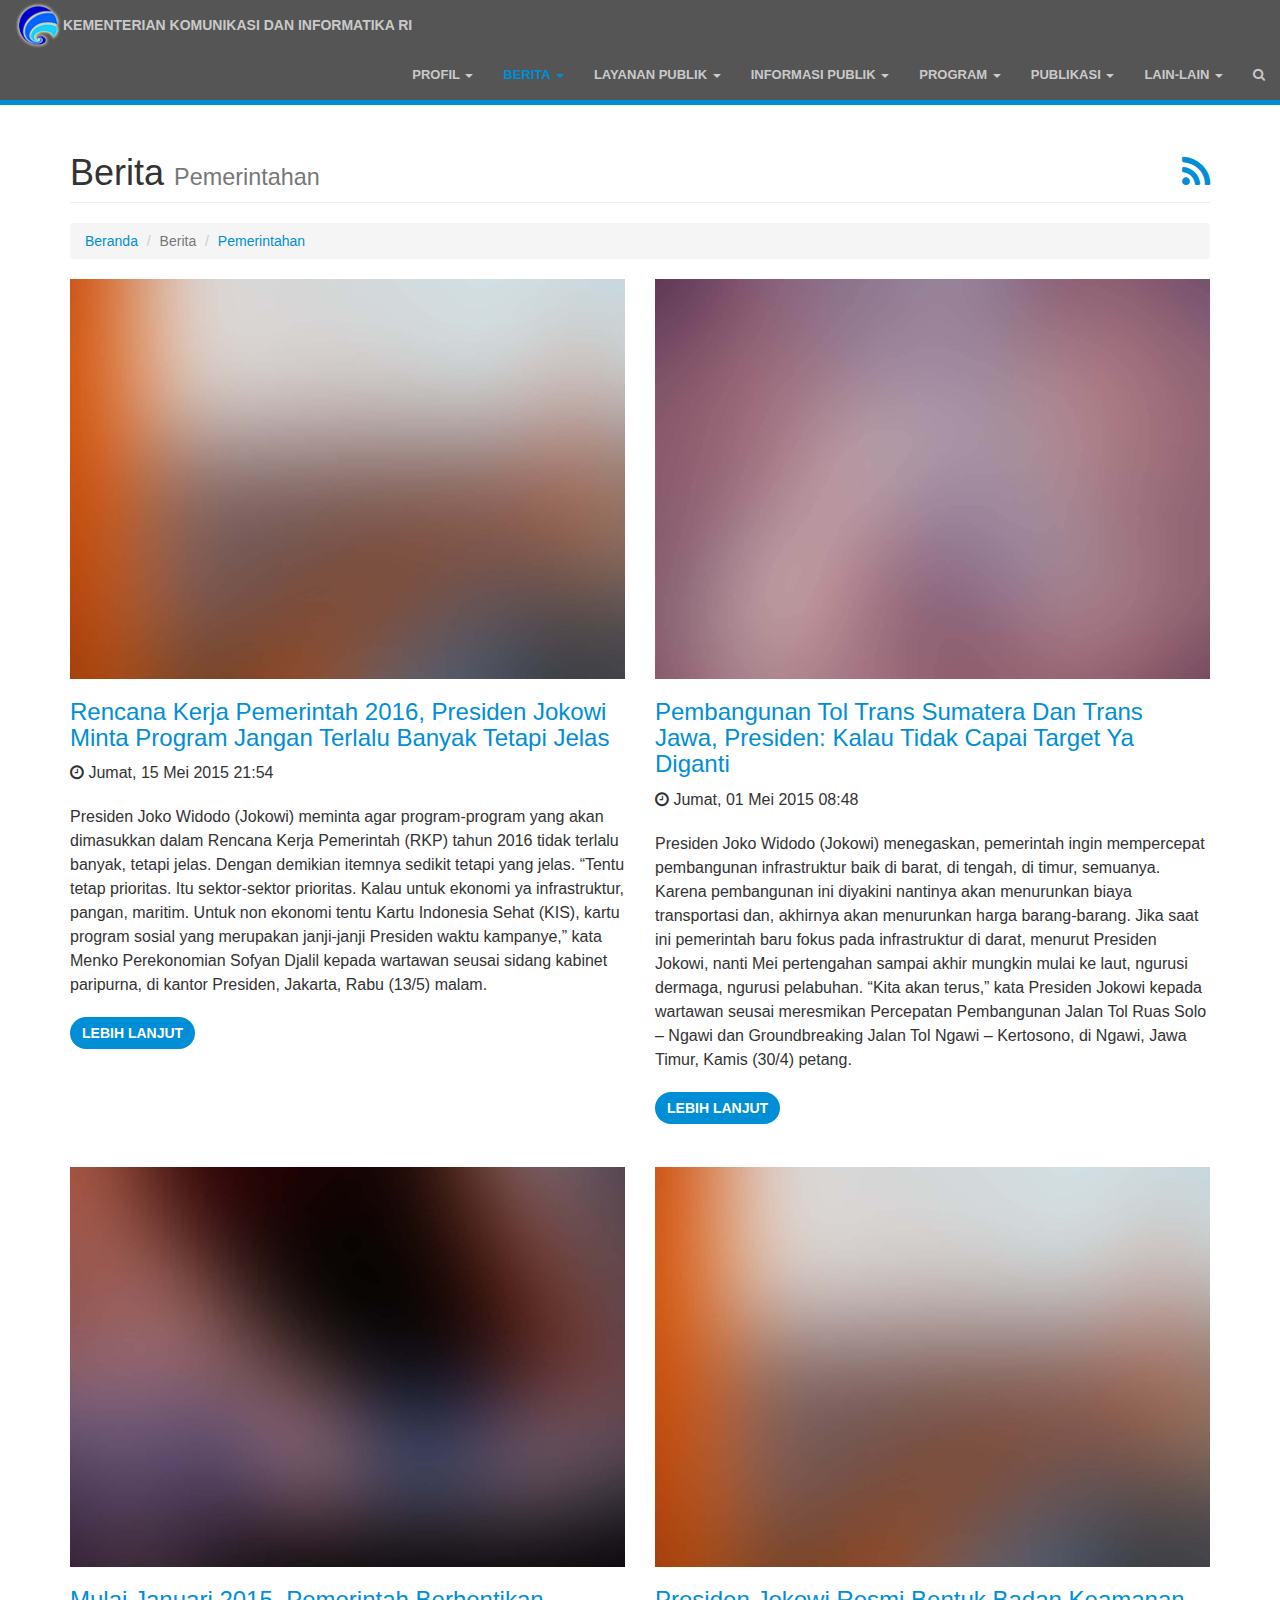
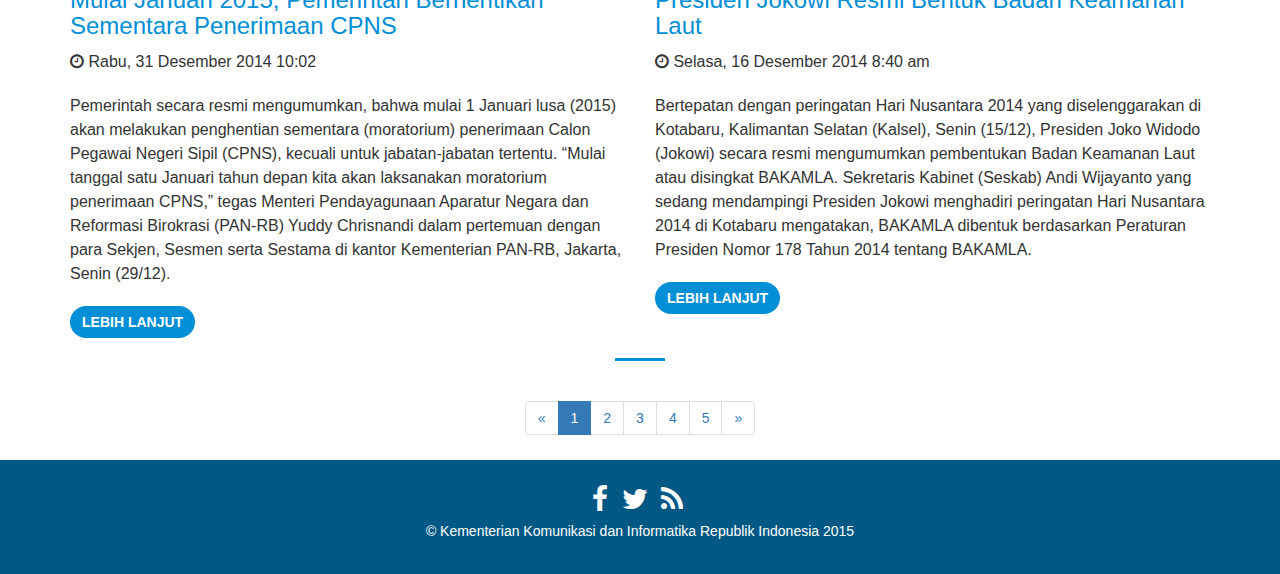
<file: news-2-col.html>
<!DOCTYPE html>
<html lang="en">

<head>

    <meta charset="utf-8">
    <meta http-equiv="X-UA-Compatible" content="IE=edge">
    <meta name="viewport" content="width=device-width, initial-scale=1">
    <meta name="description" content="Kementerian Komunikasi dan Informatika Republik Indonesia, kominfo">
    <meta name="author" content="Kukuh Syafaat">
    <link rel="icon" href="img/favicon.png">

    <title>Berita Pemerintahan - Kementerian Komunikasi dan Informatika Republik Indonesia</title>

    <!-- Bootstrap Core CSS -->
    <link href="css/bootstrap.css" rel="stylesheet">

    <!-- Custom Fonts -->
    <link href='http://fonts.googleapis.com/css?family=Open+Sans:300italic,400italic,600italic,700italic,800italic,400,300,600,700,800' rel='stylesheet' type='text/css'>
    <link rel="stylesheet" href="font-awesome/css/font-awesome.min.css" type="text/css">

    <!-- Custom CSS -->
    <link rel="stylesheet" href="css/style.css" type="text/css">

    <!-- HTML5 Shim and Respond.js IE8 support of HTML5 elements and media queries -->
    <!-- WARNING: Respond.js doesn't work if you view the page via file:// -->
    <!--[if lt IE 9]>
        <script src="https://oss.maxcdn.com/libs/html5shiv/3.7.0/html5shiv.js"></script>
        <script src="https://oss.maxcdn.com/libs/respond.js/1.4.2/respond.min.js"></script>
    <![endif]-->

</head>

<body style="padding-top: 50px;">

    <!-- Navigation -->
    <nav class="navbar navbar-inverse navbar-fixed-top" role="navigation">
        <div class="container-fluid">
            <!-- Brand and toggle get grouped for better mobile display -->
            <div class="navbar-header">
                <button type="button" class="navbar-toggle" data-toggle="collapse" data-target="#bs-example-navbar-collapse-1">
                    <span class="sr-only">Toggle navigation</span>
                    <span class="icon-bar"></span>
                    <span class="icon-bar"></span>
                    <span class="icon-bar"></span>
                </button>
                <span><img src="img/navbar.png" class="pull-left img-responsive"></span>                
                <a class="navbar-brand" href="index.html">Kementerian Komunikasi dan Informatika RI</a>
            </div>
            <!-- Collect the nav links, forms, and other content for toggling -->
            <div class="collapse navbar-collapse" id="bs-example-navbar-collapse-1">
                <ul class="nav navbar-nav navbar-right">
                    <li class="dropdown">
                        <a href="#" class="dropdown-toggle" data-toggle="dropdown">Profil <b class="caret"></b></a>
                        <ul class="dropdown-menu">
                            <li>
                                <a href="404.html">Sejarah</a>
                            </li>
                            <li>
                                <a href="404.html">Visi dan Misi</a>
                            </li>
                            <li>
                                <a href="404.html">Tugas dan Fungsi</a>
                            </li>
                            <li>
                                <a href="404.html">Struktur Organisasi</a>
                            </li>
                            <li>
                                <a href="404.html">Daftar Menteri</a>
                            </li>
                            <li>
                                <a href="404.html">Unit Kerja</a>
                            </li>
                        </ul>
                    </li>
                    <li class="dropdown active">
                        <a href="#" class="dropdown-toggle" data-toggle="dropdown">Berita <b class="caret"></b></a>
                        <ul class="dropdown-menu">
                            <li>
                                <a href="news-1-col.html">Kementerian</a>
                            </li>
                            <li class="active">
                                <a href="news-2-col.html">Pemerintahan</a>
                            </li>
                            <li>
                                <a href="news-3-col.html">Sorotan Media</a>
                            </li>
                            <li>
                                <a href="under-construction.html">Siaran Pers</a>
                            </li>
                        </ul>
                    </li>
                    <li class="dropdown">
                        <a href="#" class="dropdown-toggle" data-toggle="dropdown">Layanan Publik <b class="caret"></b></a>
                        <ul class="dropdown-menu">
                            <li>
                                <a href="404.html">Perizinan</a>
                            </li>
                            <li>
                                <a href="404.html">Sertifikasi</a>
                            </li>
                            <li>
                                <a href="404.html">Lelang (PSRE)</a>
                            </li>
                            <li>
                                <a href="404.html">Pengaduan</a>
                            </li>
                            <li>
                                <a href="404.html">Domain ID</a>
                            </li>
                            <li>
                                <a href="404.html">e-Government</a>
                            </li>
                            <li>
                                <a href="404.html">e-Business</a>
                            </li>
                        </ul>
                    </li>
                    <li class="dropdown">
                        <a href="#" class="dropdown-toggle" data-toggle="dropdown">Informasi Publik <b class="caret"></b></a>
                        <ul class="dropdown-menu">
                            <li>
                                <a href="404.html">Unduh</a>
                            </li>
                            <li>
                                <a href="404.html">Statistik</a>
                            </li>
                            <li>
                                <a href="404.html">Hasil Penelitian</a>
                            </li>
                            <li>
                                <a href="404.html">Jurnal Ilmiah</a>
                            </li>
                            <li>
                                <a href="404.html">Streaming</a>
                            </li>
                            <li>
                                <a href="404.html">Sistem Informasi Geografis</a>
                            </li>
                            <li>
                                <a href="404.html">Perjanjian/MoU</a>
                            </li>
                        </ul>
                    </li>
                    <li class="dropdown">
                        <a href="#" class="dropdown-toggle" data-toggle="dropdown">Program <b class="caret"></b></a>
                        <ul class="dropdown-menu">
                            <li>
                                <a href="404.html">Pemberdayaan Informatika</a>
                            </li>
                            <li>
                                <a href="404.html">Telematika Pedesaan</a>
                            </li>
                            <li>
                                <a href="404.html">Internet Sehat</a>
                            </li>
                            <li>
                                <a href="404.html">Open Source</a>
                            </li>
                            <li>
                                <a href="404.html">TV Digital</a>
                            </li>
                            <li>
                                <a href="404.html">Monumen Pers Nasional</a>
                            </li>
                            <li>
                                <a href="404.html">Pekan Informasi Nasional</a>
                            </li>
                            <li>
                                <a href="404.html">Keamanan Informasi</a>
                            </li>
                            <li>
                                <a href="404.html">Palapa Ring</a>
                            </li>
                            <li>
                                <a href="404.html">Beasiswa</a>
                            </li>
                        </ul>
                    </li>
                    <li class="dropdown">
                        <a href="#" class="dropdown-toggle" data-toggle="dropdown">Publikasi <b class="caret"></b></a>
                        <ul class="dropdown-menu">
                            <li>
                                <a href="404.html">Laporan Keuangan Tahunan</a>
                            </li>
                            <li>
                                <a href="404.html">Laporan Akuntabilitas</a>
                            </li>
                            <li>
                                <a href="404.html">Rencana Kerja Anggaran</a>
                            </li>
                            <li>
                                <a href="404.html">Lakip</a>
                            </li>
                            <li>
                                <a href="404.html">Renja</a>
                            </li>
                            <li>
                                <a href="404.html">Renstra</a>
                            </li>
                        </ul>
                    </li>
                    <li class="dropdown">
                        <a href="#" class="dropdown-toggle" data-toggle="dropdown">Lain-Lain <b class="caret"></b></a>
                        <ul class="dropdown-menu">
                            <li>
                                <a href="404.html">Agenda</a>
                            </li>
                            <li>
                                <a href="404.html">Regulasi</a>
                            </li>
                            <li>
                                <a href="gallery.html">Galeri</a>
                            </li>
                            <li>
                                <a href="404.html">Tautan</a>
                            </li>
                            <li>
                                <a href="404.html">FAQ</a>
                            </li>
                        </ul>
                    </li>
                    <li class="dropdown">
                        <a href="#" class="dropdown-toggle" data-toggle="dropdown"><i class="fa fa-search"></i></a>
                        <ul class="dropdown-menu">
							<form class="form-inline">
								<div class="input-group">
									<input type="text" class="form-control"placeholder="Cari...">
									<span class="input-group-btn">
										<button class="btn btn-primary" type="button"><i class="fa fa-search"></i></button>
									</span>
								</div>
							</form>
                        </ul>
                    </li>
                </ul>
            </div>
            <!-- /.navbar-collapse -->
        </div>
        <!-- /.container -->
    </nav>

	<!-- News Ticker-->
	<div class="row">
		<div class="col-lg-12">
			<div class="panel panel-news">
				<div class="panel-heading ticker">
					<ul>
						<li>Menkominfo Lantik 74 Pejabat Eselon III dan IV</li>
						<li>Menkominfo Lakukan Pertemuan dengan Mitra Kerja</li>
						<li>Menkominfo Lantik 9 Anggota KRT-BRTI 2015 - 2018</li>
					</ul>
				</div>
			</div>
		</div>
	</div>

    <!-- Page Content -->
    <div class="container">

        <!-- Page Heading/Breadcrumbs -->
		<div class="row">
		</div>
        <div class="row">
            <div class="col-lg-12">
				<h1 class="page-header">Berita
                    <small>Pemerintahan</small>
                     <a class="pull-right" href="http://kominfo.go.id/index.php/content/rss/berita"><i class="fa fa-rss"></i></a>
				</h1>
			</div>
		</div>
        <div class="row">
            <div class="col-lg-12">
                <ol class="breadcrumb">
                    <li><a href="index.html">Beranda</a>
                    </li>
                    <li class="active">Berita</li>
                    <li><a href="news-2-col.html">Pemerintahan</a>
                    </li>
                </ol>
            </div>
        </div>
        <!-- /.row -->

        <!-- Projects Row -->
        <div class="row">
            <div class="col-md-6 img-portfolio">
                <a href="news-detail.html">
                    <img class="img-responsive img-hover" src="img/gallery/1.jpg" alt="" style="width: 700px; height: 400px;">
                </a>
                <h3>
                    <a href="news-detail.html">Rencana Kerja Pemerintah 2016, Presiden Jokowi Minta Program Jangan Terlalu Banyak Tetapi Jelas</a>
                </h3>
                <p><i class="fa fa-clock-o"></i> Jumat, 15 Mei 2015 21:54</p>
                <p>Presiden Joko Widodo (Jokowi) meminta agar program-program yang akan dimasukkan dalam Rencana Kerja Pemerintah (RKP) tahun 2016 tidak terlalu banyak, tetapi jelas. Dengan demikian itemnya sedikit tetapi yang jelas. “Tentu tetap prioritas. Itu sektor-sektor prioritas. Kalau untuk ekonomi ya infrastruktur, pangan, maritim. Untuk non ekonomi tentu Kartu Indonesia Sehat (KIS), kartu program sosial yang merupakan janji-janji Presiden waktu kampanye,” kata Menko Perekonomian Sofyan Djalil kepada wartawan seusai sidang kabinet paripurna, di kantor Presiden, Jakarta, Rabu (13/5) malam.</p>
				<a class="btn btn-primary" href="news-detail.html">Lebih Lanjut</i></a>
            </div>
            <div class="col-md-6 img-portfolio">
                <a href="news-detail.html">
                    <img class="img-responsive img-hover" src="img/gallery/2.jpg" alt="" style="width: 700px; height: 400px;">
                </a>
                <h3>
                    <a href="news-detail.html">Pembangunan Tol Trans Sumatera Dan Trans Jawa, Presiden: Kalau Tidak Capai Target Ya Diganti</a>
                </h3>
                <p><i class="fa fa-clock-o"></i> Jumat, 01 Mei 2015 08:48</p>
                <p>Presiden Joko Widodo (Jokowi) menegaskan, pemerintah ingin mempercepat pembangunan infrastruktur baik di barat, di tengah, di timur, semuanya. Karena pembangunan ini diyakini nantinya akan menurunkan biaya transportasi dan, akhirnya akan menurunkan harga barang-barang. Jika saat ini pemerintah baru fokus pada infrastruktur di darat, menurut Presiden Jokowi, nanti Mei pertengahan sampai akhir mungkin mulai ke laut, ngurusi dermaga, ngurusi pelabuhan. “Kita akan terus,” kata Presiden Jokowi kepada wartawan seusai meresmikan Percepatan Pembangunan Jalan Tol Ruas Solo – Ngawi dan Groundbreaking Jalan Tol Ngawi – Kertosono, di Ngawi, Jawa Timur, Kamis (30/4) petang.</p>
				<a class="btn btn-primary" href="news-detail.html">Lebih Lanjut</i></a>
            </div>
        </div>
        <!-- /.row -->
		<hr class="light">
        <!-- Projects Row -->
        <div class="row">
            <div class="col-md-6 img-portfolio">
                <a href="news-detail.html">
                    <img class="img-responsive img-hover" src="img/gallery/3.jpg" alt="" style="width: 700px; height: 400px;">
                </a>
                <h3>
                    <a href="news-detail.html">Mulai Januari 2015, Pemerintah Berhentikan Sementara Penerimaan CPNS</a>
                </h3>
                <p><i class="fa fa-clock-o"></i> Rabu, 31 Desember 2014 10:02</p>
                <p>Pemerintah secara resmi mengumumkan, bahwa mulai 1 Januari lusa (2015) akan melakukan penghentian sementara (moratorium) penerimaan Calon Pegawai Negeri Sipil (CPNS), kecuali untuk jabatan-jabatan tertentu. “Mulai tanggal satu Januari tahun depan kita akan laksanakan moratorium penerimaan CPNS,” tegas Menteri Pendayagunaan Aparatur Negara dan Reformasi Birokrasi (PAN-RB) Yuddy Chrisnandi dalam pertemuan dengan para Sekjen, Sesmen serta Sestama di kantor Kementerian PAN-RB, Jakarta, Senin (29/12).</p>
				<a class="btn btn-primary" href="news-detail.html">Lebih Lanjut</i></a>
            </div>
            <div class="col-md-6 img-portfolio">
                <a href="news-detail.html">
                    <img class="img-responsive img-hover" src="img/gallery/1.jpg" alt="" style="width: 700px; height: 400px;">
                </a>
                <h3>
                    <a href="news-detail.html">Presiden Jokowi Resmi Bentuk Badan Keamanan Laut</a>
                </h3>
                <p><i class="fa fa-clock-o"></i> Selasa, 16 Desember 2014 8:40 am</p>
                <p>Bertepatan dengan peringatan Hari Nusantara 2014 yang diselenggarakan di Kotabaru, Kalimantan Selatan (Kalsel), Senin (15/12), Presiden Joko Widodo (Jokowi) secara resmi mengumumkan pembentukan Badan Keamanan Laut atau disingkat BAKAMLA. Sekretaris Kabinet (Seskab) Andi Wijayanto yang sedang mendampingi Presiden Jokowi menghadiri peringatan Hari Nusantara 2014 di Kotabaru mengatakan, BAKAMLA dibentuk berdasarkan Peraturan Presiden Nomor 178 Tahun 2014 tentang BAKAMLA.</p>
				<a class="btn btn-primary" href="news-detail.html">Lebih Lanjut</i></a>
            </div>
        </div>
        <!-- /.row -->

        <hr>

        <!-- Pagination -->
        <div class="row text-center">
            <div class="col-lg-12">
                <ul class="pagination">
                    <li>
                        <a href="#">&laquo;</a>
                    </li>
                    <li class="active">
                        <a href="#">1</a>
                    </li>
                    <li>
                        <a href="#">2</a>
                    </li>
                    <li>
                        <a href="#">3</a>
                    </li>
                    <li>
                        <a href="#">4</a>
                    </li>
                    <li>
                        <a href="#">5</a>
                    </li>
                    <li>
                        <a href="#">&raquo;</a>
                    </li>
                </ul>
            </div>
        </div>
        <!-- /.row -->

    </div>
    <!-- /.container -->

    <!-- Footer -->
    <footer>
		<div class="footer-below text-center">
			<div class="container">
				<div class="row">
					<div class="col-lg-12">
						<ul class="list-inline">
							<li>
								<a href="https://www.facebook.com/Kemkominfo" style="color:#fff;"><i class="fa fa-facebook fa-2x "></i></a>
							</li>
							<li>
								<a href="https://twitter.com/kemkominfo" style="color:#fff;"><i class="fa fa-twitter fa-2x "></i></a>
							</li>
							<li>
								<a href="http://kominfo.go.id/index.php/content/rss/siaran_pers" style="color:#fff;"><i class="fa fa-rss fa-2x "></i></a>
							</li>
						</ul>
						<h5>&copy; Kementerian Komunikasi dan Informatika Republik Indonesia 2015</h5>
					</div>
				</div>
			</div>
		 </div>   
	</footer>

    <!-- jQuery -->
    <script src="js/jquery.js"></script>
	<script src="js/jquery.ticker.js"></script>

    <!-- Bootstrap Core JavaScript -->
    <script src="js/bootstrap.min.js"></script>
	<script>
	$('.ticker').ticker();
	</script>

</body>

</html>
</file>
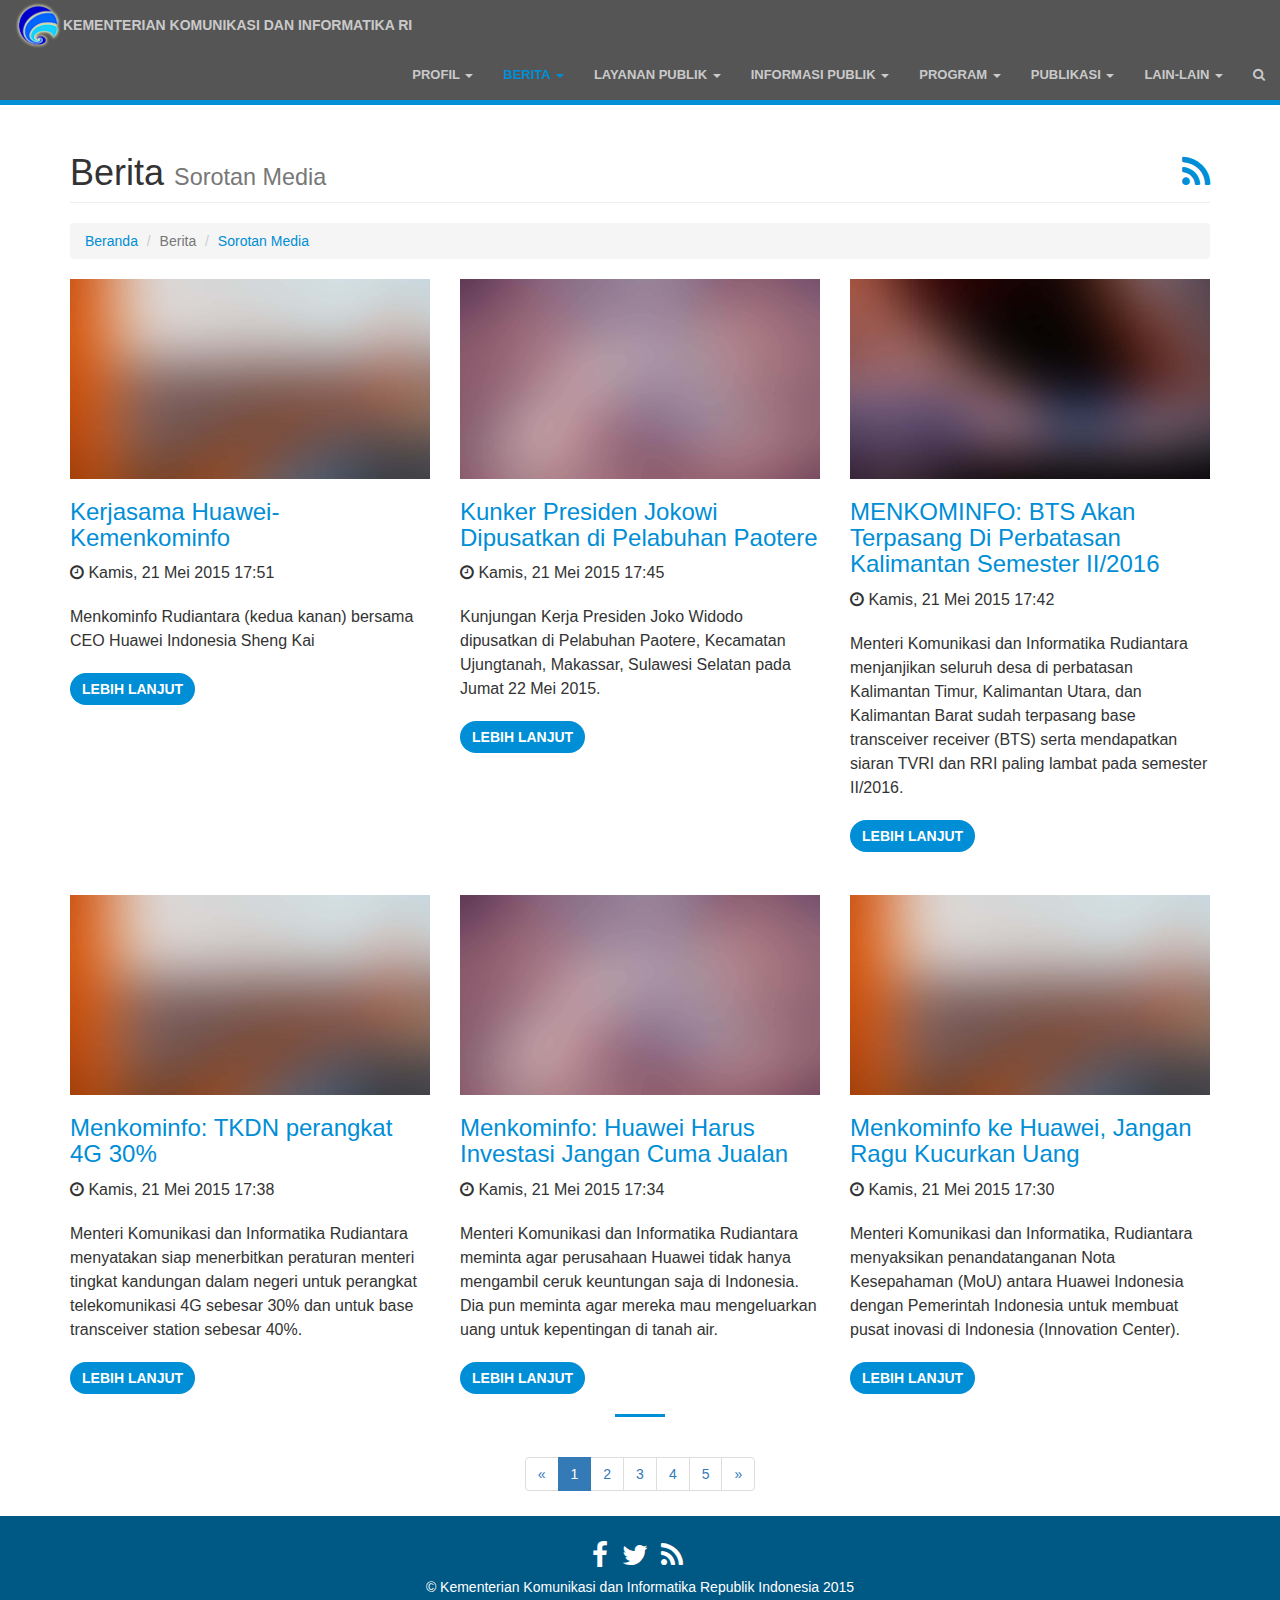
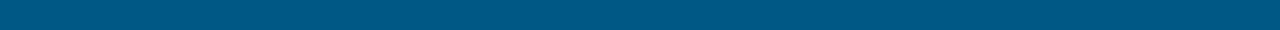
<file: news-3-col.html>
<!DOCTYPE html>
<html lang="en">

<head>

    <meta charset="utf-8">
    <meta http-equiv="X-UA-Compatible" content="IE=edge">
    <meta name="viewport" content="width=device-width, initial-scale=1">
    <meta name="description" content="Kementerian Komunikasi dan Informatika Republik Indonesia, kominfo">
    <meta name="author" content="Kukuh Syafaat">
    <link rel="icon" href="img/favicon.png">

    <title>Sorotan Media - Kementerian Komunikasi dan Informatika Republik Indonesia</title>

    <!-- Bootstrap Core CSS -->
    <link href="css/bootstrap.css" rel="stylesheet">

    <!-- Custom Fonts -->
    <link href='http://fonts.googleapis.com/css?family=Open+Sans:300italic,400italic,600italic,700italic,800italic,400,300,600,700,800' rel='stylesheet' type='text/css'>
    <link rel="stylesheet" href="font-awesome/css/font-awesome.min.css" type="text/css">

    <!-- Custom CSS -->
    <link rel="stylesheet" href="css/style.css" type="text/css">

    <!-- HTML5 Shim and Respond.js IE8 support of HTML5 elements and media queries -->
    <!-- WARNING: Respond.js doesn't work if you view the page via file:// -->
    <!--[if lt IE 9]>
        <script src="https://oss.maxcdn.com/libs/html5shiv/3.7.0/html5shiv.js"></script>
        <script src="https://oss.maxcdn.com/libs/respond.js/1.4.2/respond.min.js"></script>
    <![endif]-->

</head>

<body style="padding-top: 50px;">

    <!-- Navigation -->
    <nav class="navbar navbar-inverse navbar-fixed-top" role="navigation">
        <div class="container-fluid">
            <!-- Brand and toggle get grouped for better mobile display -->
            <div class="navbar-header">
                <button type="button" class="navbar-toggle" data-toggle="collapse" data-target="#bs-example-navbar-collapse-1">
                    <span class="sr-only">Toggle navigation</span>
                    <span class="icon-bar"></span>
                    <span class="icon-bar"></span>
                    <span class="icon-bar"></span>
                </button>
                <span><img src="img/navbar.png" class="pull-left img-responsive"></span>                
                <a class="navbar-brand" href="index.html">Kementerian Komunikasi dan Informatika RI</a>
            </div>
            <!-- Collect the nav links, forms, and other content for toggling -->
            <div class="collapse navbar-collapse" id="bs-example-navbar-collapse-1">
                <ul class="nav navbar-nav navbar-right">
                    <li class="dropdown">
                        <a href="#" class="dropdown-toggle" data-toggle="dropdown">Profil <b class="caret"></b></a>
                        <ul class="dropdown-menu">
                            <li>
                                <a href="404.html">Sejarah</a>
                            </li>
                            <li>
                                <a href="404.html">Visi dan Misi</a>
                            </li>
                            <li>
                                <a href="404.html">Tugas dan Fungsi</a>
                            </li>
                            <li>
                                <a href="404.html">Struktur Organisasi</a>
                            </li>
                            <li>
                                <a href="404.html">Daftar Menteri</a>
                            </li>
                            <li>
                                <a href="404.html">Unit Kerja</a>
                            </li>
                        </ul>
                    </li>
                    <li class="dropdown active">
                        <a href="#" class="dropdown-toggle" data-toggle="dropdown">Berita <b class="caret"></b></a>
                        <ul class="dropdown-menu">
                            <li>
                                <a href="news-1-col.html">Kementerian</a>
                            </li>
                            <li>
                                <a href="news-2-col.html">Pemerintahan</a>
                            </li>
                            <li class="active">
                                <a href="news-3-col.html">Sorotan Media</a>
                            </li>
                            <li>
                                <a href="under-construction.html">Siaran Pers</a>
                            </li>
                        </ul>
                    </li>
                    <li class="dropdown">
                        <a href="#" class="dropdown-toggle" data-toggle="dropdown">Layanan Publik <b class="caret"></b></a>
                        <ul class="dropdown-menu">
                            <li>
                                <a href="404.html">Perizinan</a>
                            </li>
                            <li>
                                <a href="404.html">Sertifikasi</a>
                            </li>
                            <li>
                                <a href="404.html">Lelang (PSRE)</a>
                            </li>
                            <li>
                                <a href="404.html">Pengaduan</a>
                            </li>
                            <li>
                                <a href="404.html">Domain ID</a>
                            </li>
                            <li>
                                <a href="404.html">e-Government</a>
                            </li>
                            <li>
                                <a href="404.html">e-Business</a>
                            </li>
                        </ul>
                    </li>
                    <li class="dropdown">
                        <a href="#" class="dropdown-toggle" data-toggle="dropdown">Informasi Publik <b class="caret"></b></a>
                        <ul class="dropdown-menu">
                            <li>
                                <a href="404.html">Unduh</a>
                            </li>
                            <li>
                                <a href="404.html">Statistik</a>
                            </li>
                            <li>
                                <a href="404.html">Hasil Penelitian</a>
                            </li>
                            <li>
                                <a href="404.html">Jurnal Ilmiah</a>
                            </li>
                            <li>
                                <a href="404.html">Streaming</a>
                            </li>
                            <li>
                                <a href="404.html">Sistem Informasi Geografis</a>
                            </li>
                            <li>
                                <a href="404.html">Perjanjian/MoU</a>
                            </li>
                        </ul>
                    </li>
                    <li class="dropdown">
                        <a href="#" class="dropdown-toggle" data-toggle="dropdown">Program <b class="caret"></b></a>
                        <ul class="dropdown-menu">
                            <li>
                                <a href="404.html">Pemberdayaan Informatika</a>
                            </li>
                            <li>
                                <a href="404.html">Telematika Pedesaan</a>
                            </li>
                            <li>
                                <a href="404.html">Internet Sehat</a>
                            </li>
                            <li>
                                <a href="404.html">Open Source</a>
                            </li>
                            <li>
                                <a href="404.html">TV Digital</a>
                            </li>
                            <li>
                                <a href="404.html">Monumen Pers Nasional</a>
                            </li>
                            <li>
                                <a href="404.html">Pekan Informasi Nasional</a>
                            </li>
                            <li>
                                <a href="404.html">Keamanan Informasi</a>
                            </li>
                            <li>
                                <a href="404.html">Palapa Ring</a>
                            </li>
                            <li>
                                <a href="404.html">Beasiswa</a>
                            </li>
                        </ul>
                    </li>
                    <li class="dropdown">
                        <a href="#" class="dropdown-toggle" data-toggle="dropdown">Publikasi <b class="caret"></b></a>
                        <ul class="dropdown-menu">
                            <li>
                                <a href="404.html">Laporan Keuangan Tahunan</a>
                            </li>
                            <li>
                                <a href="404.html">Laporan Akuntabilitas</a>
                            </li>
                            <li>
                                <a href="404.html">Rencana Kerja Anggaran</a>
                            </li>
                            <li>
                                <a href="404.html">Lakip</a>
                            </li>
                            <li>
                                <a href="404.html">Renja</a>
                            </li>
                            <li>
                                <a href="404.html">Renstra</a>
                            </li>
                        </ul>
                    </li>
                    <li class="dropdown">
                        <a href="#" class="dropdown-toggle" data-toggle="dropdown">Lain-Lain <b class="caret"></b></a>
                        <ul class="dropdown-menu">
                            <li>
                                <a href="404.html">Agenda</a>
                            </li>
                            <li>
                                <a href="404.html">Regulasi</a>
                            </li>
                            <li>
                                <a href="gallery.html">Galeri</a>
                            </li>
                            <li>
                                <a href="404.html">Tautan</a>
                            </li>
                            <li>
                                <a href="404.html">FAQ</a>
                            </li>
                        </ul>
                    </li>
                    <li class="dropdown">
                        <a href="#" class="dropdown-toggle" data-toggle="dropdown"><i class="fa fa-search"></i></a>
                        <ul class="dropdown-menu">
							<form class="form-inline">
								<div class="input-group">
									<input type="text" class="form-control"placeholder="Cari...">
									<span class="input-group-btn">
										<button class="btn btn-primary" type="button"><i class="fa fa-search"></i></button>
									</span>
								</div>
							</form>
                        </ul>
                    </li>
                </ul>
            </div>
            <!-- /.navbar-collapse -->
        </div>
        <!-- /.container -->
    </nav>

	<!-- News Ticker-->
	<div class="row">
		<div class="col-lg-12">
			<div class="panel panel-news">
				<div class="panel-heading ticker">
					<ul>
						<li>Menkominfo Lantik 74 Pejabat Eselon III dan IV</li>
						<li>Menkominfo Lakukan Pertemuan dengan Mitra Kerja</li>
						<li>Menkominfo Lantik 9 Anggota KRT-BRTI 2015 - 2018</li>
					</ul>
				</div>
			</div>
		</div>
	</div>

    <!-- Page Content -->
    <div class="container">

        <!-- Page Heading/Breadcrumbs -->
		<div class="row">
		</div>
        <div class="row">
            <div class="col-lg-12">
				<h1 class="page-header">Berita
                    <small>Sorotan Media</small>
                     <a class="pull-right" href="http://kominfo.go.id/index.php/content/rss/sorotan_media"><i class="fa fa-rss"></i></a>
				</h1>
			</div>
		</div>
        <div class="row">
            <div class="col-lg-12">
                <ol class="breadcrumb">
                    <li><a href="index.html">Beranda</a>
                    </li>
                    <li class="active">Berita</li>
                    <li><a href="news-3-col.html">Sorotan Media</a>
                    </li>
                </ol>
            </div>
        </div>
        <!-- /.row -->

        <!-- Projects Row -->
        <div class="row">
            <div class="col-md-4 img-portfolio">
                <a href="news-detail.html">
                    <img class="img-responsive img-hover" src="img/gallery/1.jpg" alt="" style="width: 700px; height: 200px;">
                </a>
                <h3>
                    <a href="news-detail.html">Kerjasama Huawei-Kemenkominfo</a>
                </h3>
                <p><i class="fa fa-clock-o"></i> Kamis, 21 Mei 2015 17:51</p>
                <p>Menkominfo Rudiantara (kedua kanan) bersama CEO Huawei Indonesia Sheng Kai</p>
                <a class="btn btn-primary" href="news-detail.html">Lebih Lanjut</i></a>
            </div>
            <div class="col-md-4 img-portfolio">
                <a href="news-detail.html">
                    <img class="img-responsive img-hover" src="img/gallery/2.jpg" alt="" style="width: 700px; height: 200px;">
                </a>
                <h3>
                    <a href="news-detail.html">Kunker Presiden Jokowi Dipusatkan di Pelabuhan Paotere</a>
                </h3>
                <p><i class="fa fa-clock-o"></i> Kamis, 21 Mei 2015 17:45</p>
                <p>Kunjungan Kerja Presiden Joko Widodo dipusatkan di Pelabuhan Paotere, Kecamatan Ujungtanah, Makassar, Sulawesi Selatan pada Jumat 22 Mei 2015.</p>
				<a class="btn btn-primary" href="news-detail.html.html">Lebih Lanjut</i></a>
            </div>
            <div class="col-md-4 img-portfolio">
                <a href="news-detail.html">
                    <img class="img-responsive img-hover" src="img/gallery/3.jpg" alt="" style="width: 700px; height: 200px;">
                </a>
                <h3>
                    <a href="news-detail.html">MENKOMINFO: BTS Akan Terpasang Di Perbatasan Kalimantan Semester II/2016</a>
                </h3>
                <p><i class="fa fa-clock-o"></i> Kamis, 21 Mei 2015 17:42</p>
                <p>Menteri Komunikasi dan Informatika Rudiantara menjanjikan seluruh desa di perbatasan Kalimantan Timur, Kalimantan Utara, dan Kalimantan Barat sudah terpasang base transceiver receiver (BTS) serta mendapatkan siaran TVRI dan RRI paling lambat pada semester II/2016.</p>
				<a class="btn btn-primary" href="news-detail.html">Lebih Lanjut</i></a>
            </div>
        </div>
        <!-- /.row -->
		<hr class="light">
        <!-- Projects Row -->
        <div class="row">
            <div class="col-md-4 img-portfolio">
                <a href="news-detail.html">
                    <img class="img-responsive img-hover" src="img/gallery/1.jpg" alt="" style="width: 700px; height: 200px;">
                </a>
                <h3>
                    <a href="news-detail.html">Menkominfo: TKDN perangkat 4G 30%</a>
                </h3>
                <p><i class="fa fa-clock-o"></i> Kamis, 21 Mei 2015 17:38</p>
                <p>Menteri Komunikasi dan Informatika Rudiantara menyatakan siap menerbitkan peraturan menteri tingkat kandungan dalam negeri untuk perangkat telekomunikasi 4G sebesar 30% dan untuk base transceiver station sebesar 40%.</p>
				<a class="btn btn-primary" href="news-detail.html">Lebih Lanjut</i></a>
            </div>
            <div class="col-md-4 img-portfolio">
                <a href="news-detail.html">
                    <img class="img-responsive img-hover" src="img/gallery/2.jpg" alt="" style="width: 700px; height: 200px;">
                </a>
                <h3>
                    <a href="news-detail.html">Menkominfo: Huawei Harus Investasi Jangan Cuma Jualan</a>
                </h3>
                <p><i class="fa fa-clock-o"></i> Kamis, 21 Mei 2015 17:34</p>
                <p>Menteri Komunikasi dan Informatika Rudiantara meminta agar perusahaan Huawei tidak hanya mengambil ceruk keuntungan saja di Indonesia. Dia pun meminta agar mereka mau mengeluarkan uang untuk kepentingan di tanah air.</p>
				<a class="btn btn-primary" href="news-detail.html.html">Lebih Lanjut</i></a>
            </div>
            <div class="col-md-4 img-portfolio">
                <a href="news-detail.html">
                    <img class="img-responsive img-hover" src="img/gallery/1.jpg" alt="" style="width: 700px; height: 200px;">
                </a>
                <h3>
                    <a href="news-detail.html">Menkominfo ke Huawei, Jangan Ragu Kucurkan Uang</a>
                </h3>
                <p><i class="fa fa-clock-o"></i> Kamis, 21 Mei 2015 17:30</p>
                <p>Menteri Komunikasi dan Informatika, Rudiantara menyaksikan penandatanganan Nota Kesepahaman (MoU) antara Huawei Indonesia dengan Pemerintah Indonesia untuk membuat pusat inovasi di Indonesia (Innovation Center).</p>
				<a class="btn btn-primary" href="news-detail.html">Lebih Lanjut</i></a>
            </div>
        </div>

        <hr>

        <!-- Pagination -->
        <div class="row text-center">
            <div class="col-lg-12">
                <ul class="pagination">
                    <li>
                        <a href="#">&laquo;</a>
                    </li>
                    <li class="active">
                        <a href="#">1</a>
                    </li>
                    <li>
                        <a href="#">2</a>
                    </li>
                    <li>
                        <a href="#">3</a>
                    </li>
                    <li>
                        <a href="#">4</a>
                    </li>
                    <li>
                        <a href="#">5</a>
                    </li>
                    <li>
                        <a href="#">&raquo;</a>
                    </li>
                </ul>
            </div>
        </div>
        <!-- /.row -->

    </div>
    <!-- /.container -->

    <!-- Footer -->
    <footer>
		<div class="footer-below text-center">
			<div class="container">
				<div class="row">
					<div class="col-lg-12">
						<ul class="list-inline">
							<li>
								<a href="https://www.facebook.com/Kemkominfo" style="color:#fff;"><i class="fa fa-facebook fa-2x "></i></a>
							</li>
							<li>
								<a href="https://twitter.com/kemkominfo" style="color:#fff;"><i class="fa fa-twitter fa-2x "></i></a>
							</li>
							<li>
								<a href="http://kominfo.go.id/index.php/content/rss/siaran_pers" style="color:#fff;"><i class="fa fa-rss fa-2x "></i></a>
							</li>
						</ul>
						<h5>&copy; Kementerian Komunikasi dan Informatika Republik Indonesia 2015</h5>
					</div>
				</div>
			</div>
		 </div>   
	</footer>

    <!-- jQuery -->
    <script src="js/jquery.js"></script>
	<script src="js/jquery.ticker.js"></script>

    <!-- Bootstrap Core JavaScript -->
    <script src="js/bootstrap.min.js"></script>
	<script>
	$('.ticker').ticker();
	</script>

</body>

</html>
</file>
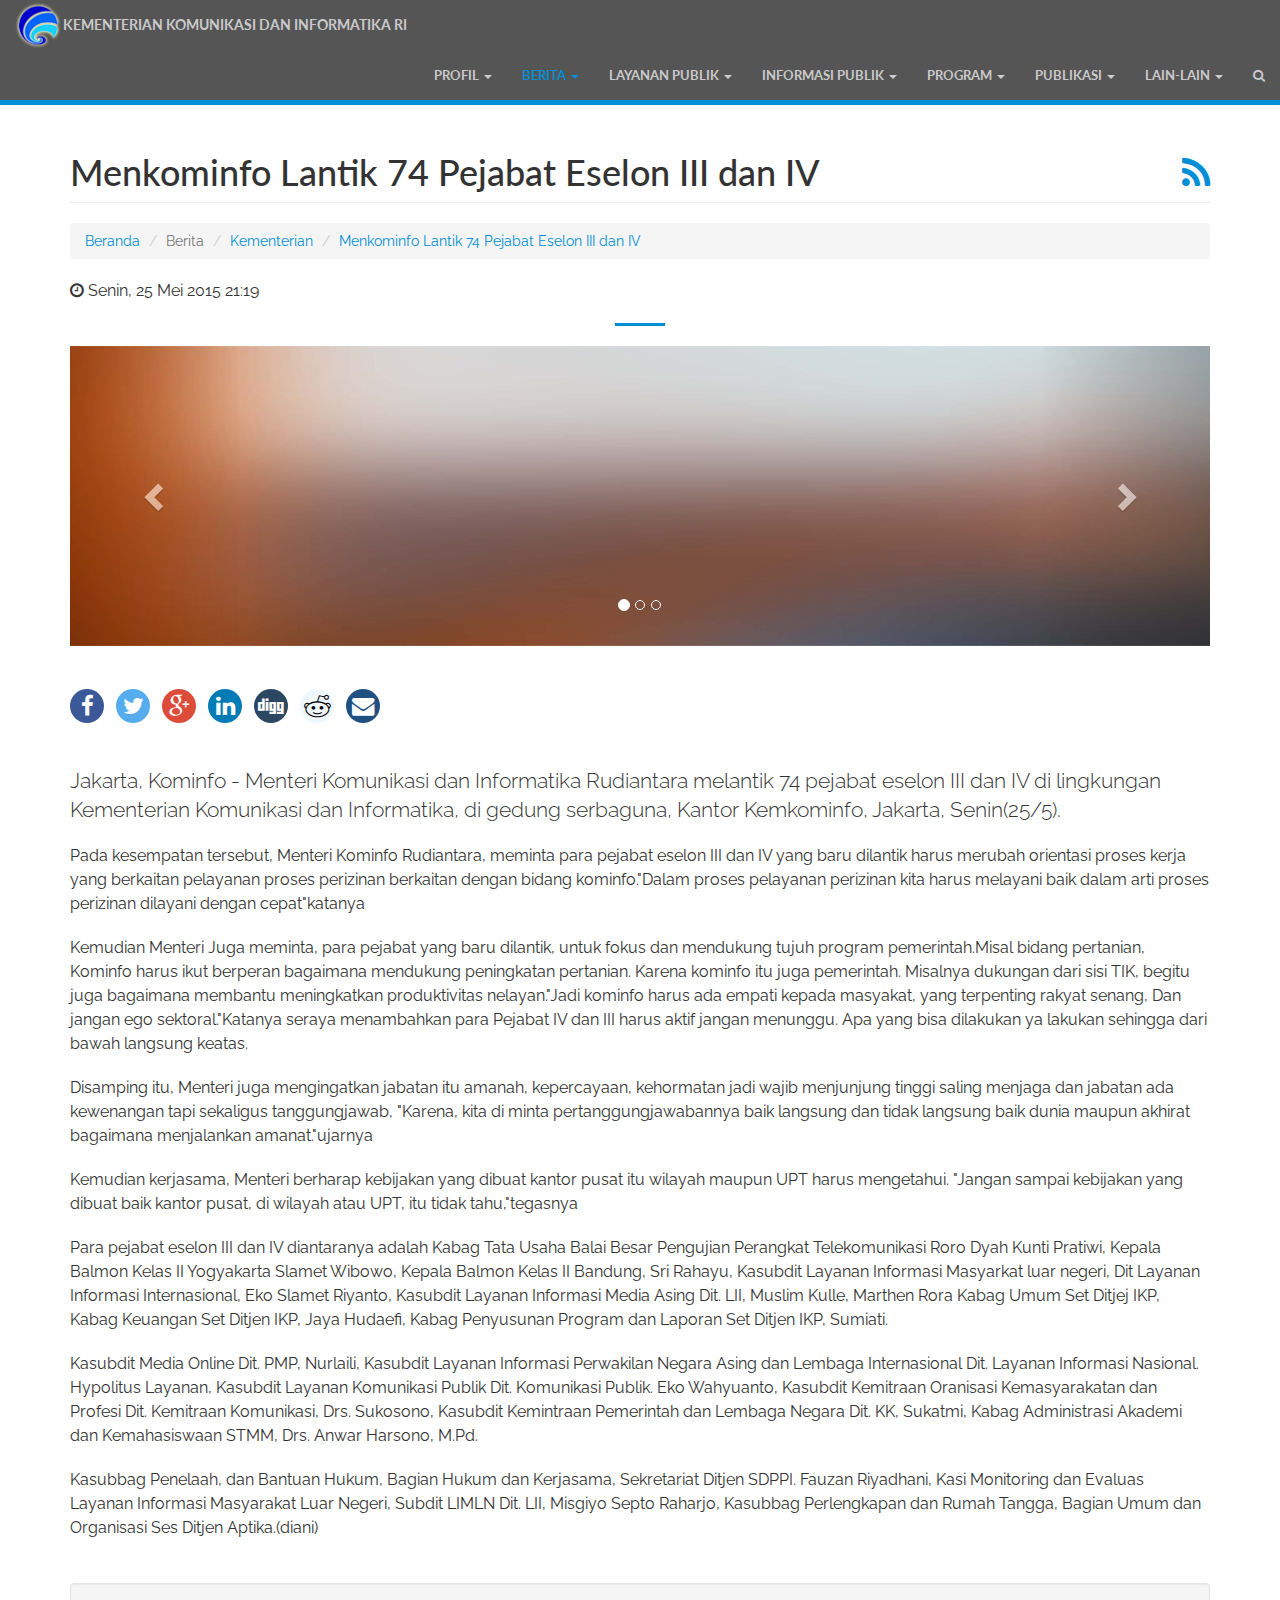
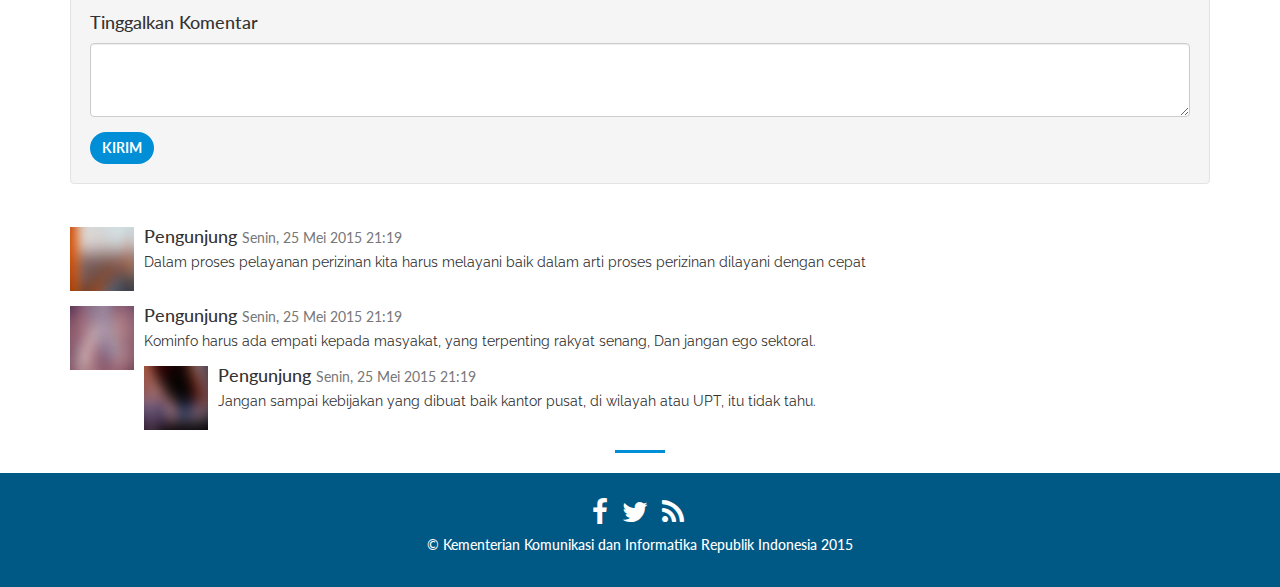
<file: news-detail.html>
<!DOCTYPE html>
<html lang="en">

<head>

    <meta charset="utf-8">
    <meta http-equiv="X-UA-Compatible" content="IE=edge">
    <meta name="viewport" content="width=device-width, initial-scale=1">
    <meta name="description" content="Kementerian Komunikasi dan Informatika Republik Indonesia, kominfo">
    <meta name="author" content="Kukuh Syafaat">
    <link rel="icon" href="img/favicon.png">

    <title>Menkominfo Lantik 74 Pejabat Eselon III dan IV - Kementerian Komunikasi dan Informatika Republik Indonesia</title>

    <!-- Bootstrap Core CSS -->
    <link href="css/bootstrap.css" rel="stylesheet">

    <!-- Custom Fonts -->
    <link href='http://fonts.googleapis.com/css?family=Lato:300italic,400italic,600italic,700italic,800italic,400,300,600,700,800' rel='stylesheet' type='text/css'>
    <link href='http://fonts.googleapis.com/css?family=Raleway:400,300,300italic,400italic,700,700italic,900,900italic' rel='stylesheet' type='text/css'>
    <link rel="stylesheet" href="font-awesome/css/font-awesome.min.css" type="text/css">

    <!-- Custom CSS -->
    <link rel="stylesheet" href="css/style.css" type="text/css">
    <link rel="stylesheet" href="css/bootstrap-social.css" type="text/css">

    <!-- HTML5 Shim and Respond.js IE8 support of HTML5 elements and media queries -->
    <!-- WARNING: Respond.js doesn't work if you view the page via file:// -->
    <!--[if lt IE 9]>
        <script src="https://oss.maxcdn.com/libs/html5shiv/3.7.0/html5shiv.js"></script>
        <script src="https://oss.maxcdn.com/libs/respond.js/1.4.2/respond.min.js"></script>
    <![endif]-->

</head>

<body style="padding-top: 50px;">

    <!-- Navigation -->
    <nav class="navbar navbar-inverse navbar-fixed-top" role="navigation">
        <div class="container-fluid">
            <!-- Brand and toggle get grouped for better mobile display -->
            <div class="navbar-header">
                <button type="button" class="navbar-toggle" data-toggle="collapse" data-target="#bs-example-navbar-collapse-1">
                    <span class="sr-only">Toggle navigation</span>
                    <span class="icon-bar"></span>
                    <span class="icon-bar"></span>
                    <span class="icon-bar"></span>
                </button>
                <span><img src="img/navbar.png" class="pull-left img-responsive"></span>                
                <a class="navbar-brand" href="index.html">Kementerian Komunikasi dan Informatika RI</a>
            </div>
            <!-- Collect the nav links, forms, and other content for toggling -->
            <div class="collapse navbar-collapse" id="bs-example-navbar-collapse-1">
                <ul class="nav navbar-nav navbar-right">
                    <li class="dropdown">
                        <a href="#" class="dropdown-toggle" data-toggle="dropdown">Profil <b class="caret"></b></a>
                        <ul class="dropdown-menu">
                            <li>
                                <a href="404.html">Sejarah</a>
                            </li>
                            <li>
                                <a href="404.html">Visi dan Misi</a>
                            </li>
                            <li>
                                <a href="404.html">Tugas dan Fungsi</a>
                            </li>
                            <li>
                                <a href="404.html">Struktur Organisasi</a>
                            </li>
                            <li>
                                <a href="404.html">Daftar Menteri</a>
                            </li>
                            <li>
                                <a href="404.html">Unit Kerja</a>
                            </li>
                        </ul>
                    </li>
                    <li class="dropdown active">
                        <a href="#" class="dropdown-toggle" data-toggle="dropdown">Berita <b class="caret"></b></a>
                        <ul class="dropdown-menu">
                            <li class="active">
                                <a href="news-1-col.html">Kementerian</a>
                            </li>
                            <li>
                                <a href="news-2-col.html">Pemerintahan</a>
                            </li>
                            <li>
                                <a href="news-3-col.html">Sorotan Media</a>
                            </li>
                            <li>
                                <a href="under-construction.html">Siaran Pers</a>
                            </li>
                        </ul>
                    </li>
                    <li class="dropdown">
                        <a href="#" class="dropdown-toggle" data-toggle="dropdown">Layanan Publik <b class="caret"></b></a>
                        <ul class="dropdown-menu">
                            <li>
                                <a href="404.html">Perizinan</a>
                            </li>
                            <li>
                                <a href="404.html">Sertifikasi</a>
                            </li>
                            <li>
                                <a href="404.html">Lelang (PSRE)</a>
                            </li>
                            <li>
                                <a href="404.html">Pengaduan</a>
                            </li>
                            <li>
                                <a href="404.html">Domain ID</a>
                            </li>
                            <li>
                                <a href="404.html">e-Government</a>
                            </li>
                            <li>
                                <a href="404.html">e-Business</a>
                            </li>
                        </ul>
                    </li>
                    <li class="dropdown">
                        <a href="#" class="dropdown-toggle" data-toggle="dropdown">Informasi Publik <b class="caret"></b></a>
                        <ul class="dropdown-menu">
                            <li>
                                <a href="404.html">Unduh</a>
                            </li>
                            <li>
                                <a href="404.html">Statistik</a>
                            </li>
                            <li>
                                <a href="404.html">Hasil Penelitian</a>
                            </li>
                            <li>
                                <a href="404.html">Jurnal Ilmiah</a>
                            </li>
                            <li>
                                <a href="404.html">Streaming</a>
                            </li>
                            <li>
                                <a href="404.html">Sistem Informasi Geografis</a>
                            </li>
                            <li>
                                <a href="404.html">Perjanjian/MoU</a>
                            </li>
                        </ul>
                    </li>
                    <li class="dropdown">
                        <a href="#" class="dropdown-toggle" data-toggle="dropdown">Program <b class="caret"></b></a>
                        <ul class="dropdown-menu">
                            <li>
                                <a href="404.html">Pemberdayaan Informatika</a>
                            </li>
                            <li>
                                <a href="404.html">Telematika Pedesaan</a>
                            </li>
                            <li>
                                <a href="404.html">Internet Sehat</a>
                            </li>
                            <li>
                                <a href="404.html">Open Source</a>
                            </li>
                            <li>
                                <a href="404.html">TV Digital</a>
                            </li>
                            <li>
                                <a href="404.html">Monumen Pers Nasional</a>
                            </li>
                            <li>
                                <a href="404.html">Pekan Informasi Nasional</a>
                            </li>
                            <li>
                                <a href="404.html">Keamanan Informasi</a>
                            </li>
                            <li>
                                <a href="404.html">Palapa Ring</a>
                            </li>
                            <li>
                                <a href="404.html">Beasiswa</a>
                            </li>
                        </ul>
                    </li>
                    <li class="dropdown">
                        <a href="#" class="dropdown-toggle" data-toggle="dropdown">Publikasi <b class="caret"></b></a>
                        <ul class="dropdown-menu">
                            <li>
                                <a href="404.html">Laporan Keuangan Tahunan</a>
                            </li>
                            <li>
                                <a href="404.html">Laporan Akuntabilitas</a>
                            </li>
                            <li>
                                <a href="404.html">Rencana Kerja Anggaran</a>
                            </li>
                            <li>
                                <a href="404.html">Lakip</a>
                            </li>
                            <li>
                                <a href="404.html">Renja</a>
                            </li>
                            <li>
                                <a href="404.html">Renstra</a>
                            </li>
                        </ul>
                    </li>
                    <li class="dropdown">
                        <a href="#" class="dropdown-toggle" data-toggle="dropdown">Lain-Lain <b class="caret"></b></a>
                        <ul class="dropdown-menu">
                            <li>
                                <a href="404.html">Agenda</a>
                            </li>
                            <li>
                                <a href="404.html">Regulasi</a>
                            </li>
                            <li>
                                <a href="gallery.html">Galeri</a>
                            </li>
                            <li>
                                <a href="404.html">Tautan</a>
                            </li>
                            <li>
                                <a href="404.html">FAQ</a>
                            </li>
                        </ul>
                    </li>
                    <li class="dropdown">
                        <a href="#" class="dropdown-toggle" data-toggle="dropdown"><i class="fa fa-search"></i></a>
                        <ul class="dropdown-menu">
							<form class="form-inline">
								<div class="input-group">
									<input type="text" class="form-control"placeholder="Cari...">
									<span class="input-group-btn">
										<button class="btn btn-primary" type="button"><i class="fa fa-search"></i></button>
									</span>
								</div>
							</form>
                        </ul>
                    </li>
                </ul>
            </div>
            <!-- /.navbar-collapse -->
        </div>
        <!-- /.container -->
    </nav>

	<!-- News Ticker-->
	<div class="row">
		<div class="col-lg-12">
			<div class="panel panel-news">
				<div class="panel-heading ticker">
					<ul>
						<li>Menkominfo Lantik 74 Pejabat Eselon III dan IV</li>
						<li>Menkominfo Lakukan Pertemuan dengan Mitra Kerja</li>
						<li>Menkominfo Lantik 9 Anggota KRT-BRTI 2015 - 2018</li>
					</ul>
				</div>
			</div>
		</div>
	</div>

    <!-- Page Content -->
    <div class="container">

        <!-- Page Heading/Breadcrumbs -->
        <div class="row">
            <div class="col-lg-12">
				<h1 class="page-header">Menkominfo Lantik 74 Pejabat Eselon III dan IV
                     <a class="pull-right" href="http://kominfo.go.id/index.php/content/rss/berita_satker"><i class="fa fa-rss"></i></a>
				</h1>
			</div>
		</div>
        <div class="row">
            <div class="col-lg-12">
                <ol class="breadcrumb">
                    <li><a href="index.html">Beranda</a>
                    </li>
                    <li class="active">Berita</li>
                    <li><a href="news-1-col.html">Kementerian</a>
                    </li>
                    <li><a href="news-detail.html">Menkominfo Lantik 74 Pejabat Eselon III dan IV</a>
                    </li>
                </ol>
            </div>
        </div>
        <!-- /.row -->

        <!-- Content Row -->
        <div class="row">

            <!-- News Content Column -->
            <div class="col-lg-12">

                <!-- News Post -->

                <!-- Date/Time -->
                <p><i class="fa fa-clock-o"></i> Senin, 25 Mei 2015 21:19</p>

                <hr>

                <!-- Carousel -->
                <div id="carousel-example-generic" class="carousel slide" data-ride="carousel">
					<ol class="carousel-indicators">
					  <li data-target="#carousel-example-generic" data-slide-to="0" class="active"></li>
					  <li data-target="#carousel-example-generic" data-slide-to="1"></li>
					  <li data-target="#carousel-example-generic" data-slide-to="2"></li>
					</ol>
					<div class="carousel-inner" role="listbox">
					  <div class="item active">
						<img class="img-responsive img-hover" src="img/gallery/1.jpg" alt="" style="width: 1200px; height: 300px;">
					  </div>
					  <div class="item">
						<img class="img-responsive img-hover" src="img/gallery/2.jpg" alt="" style="width: 1200px; height: 300px;">
					  </div>
					  <div class="item">
						<img class="img-responsive img-hover" src="img/gallery/3.jpg" alt="" style="width: 1200px; height: 300px;">
					  </div>
					</div>
					<a class="left carousel-control" href="#carousel-example-generic" role="button" data-slide="prev">
					  <span class="glyphicon glyphicon-chevron-left" aria-hidden="true"></span>
					  <span class="sr-only">Previous</span>
					</a>
					<a class="right carousel-control" href="#carousel-example-generic" role="button" data-slide="next">
					  <span class="glyphicon glyphicon-chevron-right" aria-hidden="true"></span>
					  <span class="sr-only">Next</span>
					</a>
				  </div>

                <hr class="light">

				<!--Social Button-->
				<div>
					<!-- Facebook -->
					<a class="btn btn-social-icon btn-facebook" href="http://www.facebook.com/sharer.php?u=http://kominfo.go.id" target="_blank">
						<i class="fa fa-facebook"></i>
					</a>&nbsp;&nbsp; 
					<!-- Twitter -->
					<a class="btn btn-social-icon btn-twitter" href="http://twitter.com/share?url=http://kominfo.go.id&text=Kominfo&hashtags=kominfo" target="_blank">
						<i class="fa fa-twitter"></i>
					</a>&nbsp;&nbsp;
					<!-- Google+ -->
					<a class="btn btn-social-icon btn-google" href="https://plus.google.com/share?url=http://kominfo.go.id" target="_blank">
						<i class="fa fa-google-plus"></i>						
					</a>&nbsp;&nbsp;
					<!-- LinkedIn -->
					<a class="btn btn-social-icon btn-linkedin" href="http://www.linkedin.com/shareArticle?mini=true&url=http://kominfo.go.id" target="_blank">
						<i class="fa fa-linkedin fa-lg"></i>												
					</a>&nbsp;&nbsp;
					<!-- Digg -->
					<a class="btn btn-social-icon btn-tumblr" href="http://www.digg.com/submit?url=http://kominfo.go.id" target="_blank">
						<i class="fa fa-digg fa-lg"></i>
					</a>&nbsp;&nbsp;
					<!-- Reddit -->
					<a class="btn btn-social-icon btn-reddit" href="http://reddit.com/submit?url=http://kominfo.go.id&title=Kominfo" target="_blank">
						<i class="fa fa-reddit fa-lg"></i>												
					</a>&nbsp;&nbsp;
					<!-- Email -->
					<a class="btn btn-social-icon btn-bitbucket"href="mailto:?Subject=Kominfo&Body=Hello%20world%20 http://kominfo.go.id">
						<i class="fa fa-envelope fa-lg"></i>												
					</a>&nbsp;&nbsp;
				</div>

                <hr class="light">

                <!-- Post Content -->
                <p class="lead">Jakarta, Kominfo - Menteri Komunikasi dan Informatika Rudiantara melantik 74 pejabat eselon III dan IV di lingkungan Kementerian Komunikasi dan Informatika, di gedung serbaguna, Kantor Kemkominfo, Jakarta, Senin(25/5).</p>
                <p>Pada kesempatan tersebut, Menteri Kominfo Rudiantara, meminta para pejabat eselon III dan IV yang baru dilantik harus merubah orientasi proses kerja yang berkaitan pelayanan proses perizinan berkaitan dengan bidang kominfo."Dalam proses pelayanan perizinan kita harus melayani baik dalam arti proses perizinan dilayani dengan cepat"katanya</p>
                <p>Kemudian Menteri Juga meminta, para pejabat yang baru dilantik, untuk fokus dan mendukung tujuh  program pemerintah.Misal bidang pertanian, Kominfo harus ikut berperan  bagaimana mendukung peningkatan pertanian. Karena kominfo itu juga pemerintah. Misalnya dukungan  dari sisi TIK, begitu juga bagaimana membantu meningkatkan produktivitas nelayan."Jadi kominfo harus ada  empati kepada masyakat, yang terpenting rakyat senang, Dan jangan ego sektoral."Katanya seraya menambahkan para Pejabat IV dan III harus aktif jangan menunggu. Apa yang bisa dilakukan ya lakukan sehingga dari bawah langsung keatas.</p>
                <p>Disamping itu, Menteri juga mengingatkan  jabatan itu amanah, kepercayaan, kehormatan jadi wajib menjunjung tinggi saling menjaga dan jabatan  ada kewenangan tapi sekaligus tanggungjawab, "Karena, kita di minta pertanggungjawabannya baik langsung dan tidak langsung baik dunia  maupun akhirat bagaimana menjalankan amanat."ujarnya</p>
                <p>Kemudian kerjasama, Menteri berharap kebijakan yang dibuat kantor pusat itu wilayah maupun UPT harus mengetahui. "Jangan sampai kebijakan yang dibuat baik kantor pusat, di wilayah atau UPT, itu tidak tahu,"tegasnya</p>
                <p>Para pejabat eselon III dan IV diantaranya adalah Kabag Tata Usaha Balai Besar Pengujian Perangkat Telekomunikasi Roro Dyah Kunti Pratiwi,  Kepala Balmon Kelas II Yogyakarta Slamet Wibowo, Kepala Balmon Kelas II Bandung, Sri Rahayu, Kasubdit Layanan Informasi Masyarkat luar negeri, Dit Layanan Informasi Internasional, Eko Slamet Riyanto, Kasubdit Layanan Informasi Media Asing Dit. LII, Muslim Kulle,  Marthen Rora Kabag Umum Set Ditjej IKP, Kabag Keuangan Set Ditjen IKP, Jaya Hudaefi, Kabag Penyusunan Program dan Laporan Set Ditjen IKP, Sumiati.</p>
                <p>Kasubdit Media Online Dit. PMP, Nurlaili, Kasubdit Layanan Informasi Perwakilan Negara Asing dan Lembaga Internasional Dit. Layanan Informasi Nasional. Hypolitus Layanan, Kasubdit Layanan Komunikasi Publik Dit. Komunikasi Publik. Eko Wahyuanto, Kasubdit Kemitraan Oranisasi Kemasyarakatan dan Profesi Dit. Kemitraan Komunikasi, Drs. Sukosono, Kasubdit Kemintraan Pemerintah dan Lembaga Negara Dit. KK, Sukatmi, Kabag Administrasi Akademi dan Kemahasiswaan STMM, Drs. Anwar Harsono, M.Pd.</p>
                <p>Kasubbag  Penelaah, dan Bantuan Hukum, Bagian Hukum dan Kerjasama, Sekretariat Ditjen SDPPI. Fauzan Riyadhani, Kasi Monitoring dan Evaluas Layanan Informasi Masyarakat Luar Negeri, Subdit LIMLN Dit. LII, Misgiyo Septo Raharjo, Kasubbag Perlengkapan dan Rumah Tangga, Bagian Umum dan Organisasi Ses Ditjen Aptika.(diani)</p>

                <hr class="light">

                <!-- New Comments -->

                <!-- Comments Form -->
                <div class="well">
                    <h4>Tinggalkan Komentar</h4>
                    <form role="form">
                        <div class="form-group">
                            <textarea class="form-control" rows="3"></textarea>
                        </div>
                        <button type="button" class="btn btn-primary" data-toggle="modal" data-target="#submit">Kirim</button>
                    </form>
                </div>

                <hr class="light">

                <!-- Posted Comments -->

                <!-- Comment -->
                <div class="media">
                    <a class="pull-left" href="#">
						<img class="media-object" src="img/gallery/1.jpg" alt="" style="width: 64px; height: 64px;">
                    </a>
                    <div class="media-body">
                        <h4 class="media-heading">Pengunjung
                            <small>Senin, 25 Mei 2015 21:19</small>
                        </h4>
                        Dalam proses pelayanan perizinan kita harus melayani baik dalam arti proses perizinan dilayani dengan cepat
                    </div>
                </div>

                <!-- Comment -->
                <div class="media">
                    <a class="pull-left" href="#">
						<img class="media-object" src="img/gallery/2.jpg" alt="" style="width: 64px; height: 64px;">
                    </a>
                    <div class="media-body">
                        <h4 class="media-heading">Pengunjung
                            <small>Senin, 25 Mei 2015 21:19</small>
                        </h4>
                        Kominfo harus ada  empati kepada masyakat, yang terpenting rakyat senang, Dan jangan ego sektoral.
                        <!-- Nested Comment -->
                        <div class="media">
                            <a class="pull-left" href="#">
								<img class="media-object" src="img/gallery/3.jpg" alt="" style="width: 64px; height: 64px;">
                            </a>
                            <div class="media-body">
								<h4 class="media-heading">Pengunjung
									<small>Senin, 25 Mei 2015 21:19</small>
								</h4>
                                Jangan sampai kebijakan yang dibuat baik kantor pusat, di wilayah atau UPT, itu tidak tahu.
                            </div>
                        </div>
                        <!-- End Nested Comment -->
                    </div>
                </div>
            </div>
		</div>
		
		<hr>
		 
    </div>
    <!-- /.container -->

    <!-- Footer -->
    <footer>
		<div class="footer-below text-center">
			<div class="container">
				<div class="row">
					<div class="col-lg-12">
						<ul class="list-inline">
							<li>
								<a href="https://www.facebook.com/Kemkominfo" style="color:#fff;"><i class="fa fa-facebook fa-2x "></i></a>
							</li>
							<li>
								<a href="https://twitter.com/kemkominfo" style="color:#fff;"><i class="fa fa-twitter fa-2x "></i></a>
							</li>
							<li>
								<a href="http://kominfo.go.id/index.php/content/rss/siaran_pers" style="color:#fff;"><i class="fa fa-rss fa-2x "></i></a>
							</li>
						</ul>
						<h5>&copy; Kementerian Komunikasi dan Informatika Republik Indonesia 2015</h5>
					</div>
				</div>
			</div>
		 </div>   
	</footer>

	<!-- Modal -->
	<div id="submit" class="modal fade" role="dialog">
	  <div class="modal-dialog">

		<!-- Modal content-->
		<div class="modal-content">
		  <div class="modal-header">
			<button type="button" class="close" data-dismiss="modal">&times;</button>
			<h4 class="modal-title">Tinggalkan Komentar</h4>
		  </div>
		  <div class="modal-body">
			<p>Apakah Anda yakin akan mengirimkan komentar ini?</p>
		  </div>
		  <div class="modal-footer">
			<button type="button" class="btn btn-success" data-dismiss="modal">Ya</button>
			<button type="button" class="btn btn-warning" data-dismiss="modal">Tidak</button>
		  </div>
		</div>

	  </div>
	</div>

    <!-- jQuery -->
    <script src="js/jquery.js"></script>
	<script src="js/jquery.ticker.js"></script>

    <!-- Bootstrap Core JavaScript -->
    <script src="js/bootstrap.min.js"></script>
	<script>
	$('.ticker').ticker();
	</script>

</body>

</html>
</file>
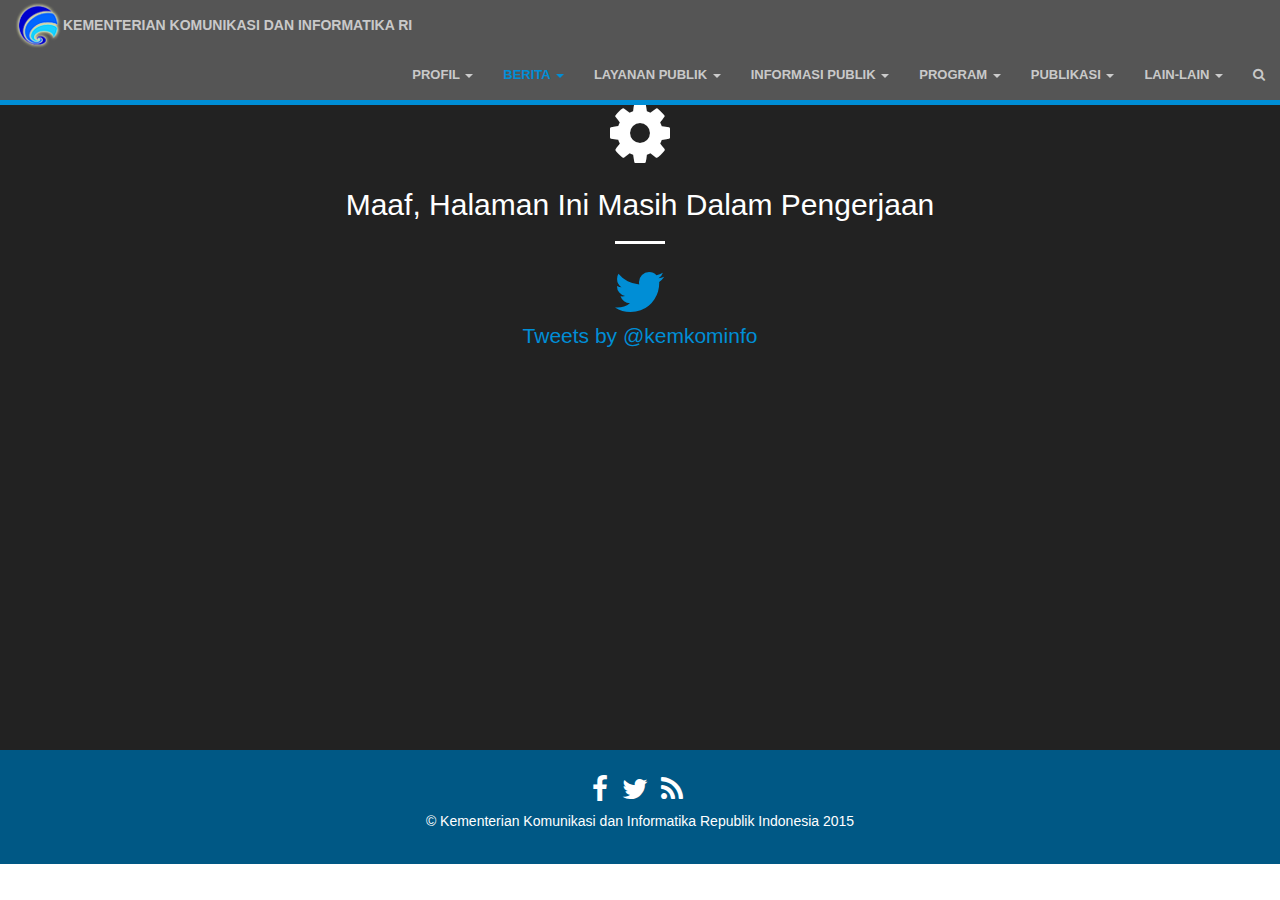
<file: under-construction.html>
<!DOCTYPE html>
<html lang="en">

<head>

    <meta charset="utf-8">
    <meta http-equiv="X-UA-Compatible" content="IE=edge">
    <meta name="viewport" content="width=device-width, initial-scale=1">
    <meta name="description" content="Kementerian Komunikasi dan Informatika Republik Indonesia, kominfo">
    <meta name="author" content="Kukuh Syafaat">
    <link rel="icon" href="img/favicon.png">

    <title>Siaran Pers - Kementerian Komunikasi dan Informatika Republik Indonesia</title>

    <!-- Bootstrap Core CSS -->
    <link href="css/bootstrap.css" rel="stylesheet">

    <!-- Custom Fonts -->
    <link href='http://fonts.googleapis.com/css?family=Open+Sans:300italic,400italic,600italic,700italic,800italic,400,300,600,700,800' rel='stylesheet' type='text/css'>
    <link rel="stylesheet" href="font-awesome/css/font-awesome.min.css" type="text/css">

    <!-- Custom CSS -->
    <link rel="stylesheet" href="css/style.css" type="text/css">

    <!-- HTML5 Shim and Respond.js IE8 support of HTML5 elements and media queries -->
    <!-- WARNING: Respond.js doesn't work if you view the page via file:// -->
    <!--[if lt IE 9]>
        <script src="https://oss.maxcdn.com/libs/html5shiv/3.7.0/html5shiv.js"></script>
        <script src="https://oss.maxcdn.com/libs/respond.js/1.4.2/respond.min.js"></script>
    <![endif]-->

</head>

<body style="padding-top: 50px;">

    <!-- Navigation -->
    <nav class="navbar navbar-inverse navbar-fixed-top" role="navigation">
        <div class="container-fluid">
            <!-- Brand and toggle get grouped for better mobile display -->
            <div class="navbar-header">
                <button type="button" class="navbar-toggle" data-toggle="collapse" data-target="#bs-example-navbar-collapse-1">
                    <span class="sr-only">Toggle navigation</span>
                    <span class="icon-bar"></span>
                    <span class="icon-bar"></span>
                    <span class="icon-bar"></span>
                </button>
                <span><img src="img/navbar.png" class="pull-left img-responsive"></span>                
                <a class="navbar-brand" href="index.html">Kementerian Komunikasi dan Informatika RI</a>
            </div>
            <!-- Collect the nav links, forms, and other content for toggling -->
            <div class="collapse navbar-collapse" id="bs-example-navbar-collapse-1">
                <ul class="nav navbar-nav navbar-right">
                    <li class="dropdown">
                        <a href="#" class="dropdown-toggle" data-toggle="dropdown">Profil <b class="caret"></b></a>
                        <ul class="dropdown-menu">
                            <li>
                                <a href="404.html">Sejarah</a>
                            </li>
                            <li>
                                <a href="404.html">Visi dan Misi</a>
                            </li>
                            <li>
                                <a href="404.html">Tugas dan Fungsi</a>
                            </li>
                            <li>
                                <a href="404.html">Struktur Organisasi</a>
                            </li>
                            <li>
                                <a href="404.html">Daftar Menteri</a>
                            </li>
                            <li>
                                <a href="404.html">Unit Kerja</a>
                            </li>
                        </ul>
                    </li>
                    <li class="dropdown active">
                        <a href="#" class="dropdown-toggle" data-toggle="dropdown">Berita <b class="caret"></b></a>
                        <ul class="dropdown-menu">
                            <li>
                                <a href="news-1-col.html">Kementerian</a>
                            </li>
                            <li>
                                <a href="news-2-col.html">Pemerintahan</a>
                            </li>
                            <li>
                                <a href="news-3-col.html">Sorotan Media</a>
                            </li>
                            <li class="active">
                                <a href="under-construction.html">Siaran Pers</a>
                            </li>
                        </ul>
                    </li>
                    <li class="dropdown">
                        <a href="#" class="dropdown-toggle" data-toggle="dropdown">Layanan Publik <b class="caret"></b></a>
                        <ul class="dropdown-menu">
                            <li>
                                <a href="404.html">Perizinan</a>
                            </li>
                            <li>
                                <a href="404.html">Sertifikasi</a>
                            </li>
                            <li>
                                <a href="404.html">Lelang (PSRE)</a>
                            </li>
                            <li>
                                <a href="404.html">Pengaduan</a>
                            </li>
                            <li>
                                <a href="404.html">Domain ID</a>
                            </li>
                            <li>
                                <a href="404.html">e-Government</a>
                            </li>
                            <li>
                                <a href="404.html">e-Business</a>
                            </li>
                        </ul>
                    </li>
                    <li class="dropdown">
                        <a href="#" class="dropdown-toggle" data-toggle="dropdown">Informasi Publik <b class="caret"></b></a>
                        <ul class="dropdown-menu">
                            <li>
                                <a href="404.html">Unduh</a>
                            </li>
                            <li>
                                <a href="404.html">Statistik</a>
                            </li>
                            <li>
                                <a href="404.html">Hasil Penelitian</a>
                            </li>
                            <li>
                                <a href="404.html">Jurnal Ilmiah</a>
                            </li>
                            <li>
                                <a href="404.html">Streaming</a>
                            </li>
                            <li>
                                <a href="404.html">Sistem Informasi Geografis</a>
                            </li>
                            <li>
                                <a href="404.html">Perjanjian/MoU</a>
                            </li>
                        </ul>
                    </li>
                    <li class="dropdown">
                        <a href="#" class="dropdown-toggle" data-toggle="dropdown">Program <b class="caret"></b></a>
                        <ul class="dropdown-menu">
                            <li>
                                <a href="404.html">Pemberdayaan Informatika</a>
                            </li>
                            <li>
                                <a href="404.html">Telematika Pedesaan</a>
                            </li>
                            <li>
                                <a href="404.html">Internet Sehat</a>
                            </li>
                            <li>
                                <a href="404.html">Open Source</a>
                            </li>
                            <li>
                                <a href="404.html">TV Digital</a>
                            </li>
                            <li>
                                <a href="404.html">Monumen Pers Nasional</a>
                            </li>
                            <li>
                                <a href="404.html">Pekan Informasi Nasional</a>
                            </li>
                            <li>
                                <a href="404.html">Keamanan Informasi</a>
                            </li>
                            <li>
                                <a href="404.html">Palapa Ring</a>
                            </li>
                            <li>
                                <a href="404.html">Beasiswa</a>
                            </li>
                        </ul>
                    </li>
                    <li class="dropdown">
                        <a href="#" class="dropdown-toggle" data-toggle="dropdown">Publikasi <b class="caret"></b></a>
                        <ul class="dropdown-menu">
                            <li>
                                <a href="404.html">Laporan Keuangan Tahunan</a>
                            </li>
                            <li>
                                <a href="404.html">Laporan Akuntabilitas</a>
                            </li>
                            <li>
                                <a href="404.html">Rencana Kerja Anggaran</a>
                            </li>
                            <li>
                                <a href="404.html">Lakip</a>
                            </li>
                            <li>
                                <a href="404.html">Renja</a>
                            </li>
                            <li>
                                <a href="404.html">Renstra</a>
                            </li>
                        </ul>
                    </li>
                    <li class="dropdown">
                        <a href="#" class="dropdown-toggle" data-toggle="dropdown">Lain-Lain <b class="caret"></b></a>
                        <ul class="dropdown-menu">
                            <li>
                                <a href="404.html">Agenda</a>
                            </li>
                            <li>
                                <a href="404.html">Regulasi</a>
                            </li>
                            <li>
                                <a href="gallery.html">Galeri</a>
                            </li>
                            <li>
                                <a href="404.html">Tautan</a>
                            </li>
                            <li>
                                <a href="404.html">FAQ</a>
                            </li>
                        </ul>
                    </li>
                    <li class="dropdown">
                        <a href="#" class="dropdown-toggle" data-toggle="dropdown"><i class="fa fa-search"></i></a>
                        <ul class="dropdown-menu">
							<form class="form-inline">
								<div class="input-group">
									<input type="text" class="form-control"placeholder="Cari...">
									<span class="input-group-btn">
										<button class="btn btn-primary" type="button"><i class="fa fa-search"></i></button>
									</span>
								</div>
							</form>
                        </ul>
                    </li>
                </ul>
            </div>
            <!-- /.navbar-collapse -->
        </div>
        <!-- /.container -->
    </nav>

    <!-- Page Content -->

    <div class="row">
		<div class="col-lg-12">
			<div class="jumbotron text-center bg-dark" style="height: 700px; margin-bottom: 0px;">
				<i class="fa fa-cog fa-spin fa-5x"></i>
				<h2>Maaf, Halaman Ini Masih Dalam Pengerjaan</h2>
				<hr class="light">
					<div class="span6 post twit">
						<figure>
							<div class="cat-name">
								<span class="base"><a href="https://twitter.com/kemkominfo" title="Twitter KEMKOMINFO"><i class="fa fa-twitter fa-4x"></i></a></span>
								<span class="arrow"></span>
							</div>
						</figure>
							<div class="text">
								<p>
									<a class="twitter-timeline" href="https://twitter.com/kemkominfo" height="400" data-widget-id="374742616736161792">Tweets by @kemkominfo</a>
									<script>!function(d,s,id){var js,fjs=d.getElementsByTagName(s)[0],p=/^http:/.test(d.location)?'http':'https';if(!d.getElementById(id)){js=d.createElement(s);js.id=id;js.src=p+"://platform.twitter.com/widgets.js";fjs.parentNode.insertBefore(js,fjs);}}(document,"script","twitter-wjs");</script>
								 </p>		                        
							</div>
					</div>                        
			</div>
		</div>
	</div>
			
    <!-- Footer -->
    <footer>
		<div class="footer-below text-center">
			<div class="container">
				<div class="row">
					<div class="col-lg-12">
						<ul class="list-inline">
							<li>
								<a href="https://www.facebook.com/Kemkominfo" style="color:#fff;"><i class="fa fa-facebook fa-2x "></i></a>
							</li>
							<li>
								<a href="https://twitter.com/kemkominfo" style="color:#fff;"><i class="fa fa-twitter fa-2x "></i></a>
							</li>
							<li>
								<a href="http://kominfo.go.id/index.php/content/rss/siaran_pers" style="color:#fff;"><i class="fa fa-rss fa-2x "></i></a>
							</li>
						</ul>
						<h5>&copy; Kementerian Komunikasi dan Informatika Republik Indonesia 2015</h5>
					</div>
				</div>
			</div>
		 </div>   
	</footer>

    <!-- jQuery -->
    <script src="js/jquery.js"></script>

    <!-- Bootstrap Core JavaScript -->
    <script src="js/bootstrap.min.js"></script>

</body>

</html>
</file>
<file: css/style.css>
html,
body {
    width: 100%;
    height: 100%;
}

body {
    font-family: Raleway,'Helvetica Neue',Arial,sans-serif;
}

hr {
    max-width: 50px;
    border-color: #008ED6;
    border-width: 3px;
}

hr.light {
    border-color: #fff;
}

a {
    color: #008ED6;
    -webkit-transition: all .35s;
    -moz-transition: all .35s;
    transition: all .35s;
}

a:hover,
a:focus {
    color: #005885;
}

h1,
h2,
h3,
h4,
h5,
h6 {
    font-family: 'Lato','Helvetica Neue',Arial,sans-serif;
}

p {
    margin-bottom: 20px;
    font-size: 16px;
    line-height: 1.5;
}

.bg-primary {
    background-color: #008ED6;
}

.bg-dark {
    color: #fff;
    background-color: #222;
}

.text-faded {
    color: rgba(255,255,255,.7);
}

section {
    padding: 100px 0;
}

aside {
    padding: 50px 0;
}

.no-padding {
    padding: 0;
}

.navbar-default {
    border-color: rgba(34,34,34,.05);
    font-family: 'Lato','Helvetica Neue',Arial,sans-serif;
    background-color: #fff;
    -webkit-transition: all .35s;
    -moz-transition: all .35s;
    transition: all .35s;
}

.navbar-default .navbar-header .navbar-brand {
    text-transform: uppercase;
    font-family: 'Lato','Helvetica Neue',Arial,sans-serif;
    font-weight: 700;
    color: #008ED6;
}

.navbar-default .navbar-header .navbar-brand:hover,
.navbar-default .navbar-header .navbar-brand:focus {
    color: #005885;
}

.navbar-default .nav > li>a,
.navbar-default .nav>li>a:focus {
    text-transform: uppercase;
    font-size: 13px;
    font-weight: 700;
    color: #222;
}

.navbar-default .nav > li>a:hover,
.navbar-default .nav>li>a:focus:hover {
    color: #008ED6;
}

.navbar-default .nav > li.active>a,
.navbar-default .nav>li.active>a:focus {
    color: #008ED6!important;
    background-color: transparent;
}

.navbar-default .nav > li.active>a:hover,
.navbar-default .nav>li.active>a:focus:hover {
    background-color: transparent;
}

@media(min-width:768px) {
    .navbar-default {
        border-color: rgba(255,255,255,.3);
        background-color: transparent;
    }

    .navbar-default .navbar-header .navbar-brand {
        color: rgba(255,255,255,.7);
    }

    .navbar-default .navbar-header .navbar-brand:hover,
    .navbar-default .navbar-header .navbar-brand:focus {
        color: #fff;
    }

    .navbar-default .nav > li>a,
    .navbar-default .nav>li>a:focus {
        color: rgba(255,255,255,.7);
    }

    .navbar-default .nav > li>a:hover,
    .navbar-default .nav>li>a:focus:hover {
        color: #fff;
    }

    .navbar-default.affix {
        border-color: rgba(34,34,34,.05);
        background-color: #fff;
    }

    .navbar-default.affix .navbar-header .navbar-brand {
        font-size: 14px;
        color: #008ED6;
    }

    .navbar-default.affix .navbar-header .navbar-brand:hover,
    .navbar-default.affix .navbar-header .navbar-brand:focus {
        color: #005885;
    }

    .navbar-default.affix .nav > li>a,
    .navbar-default.affix .nav>li>a:focus {
        color: #222;
    }

    .navbar-default.affix .nav > li>a:hover,
    .navbar-default.affix .nav>li>a:focus:hover {
        color: #008ED6;
    }
}

.header-content {
    color: #fff;
    position: relative;
    width: 100%;
    padding: 100px 15px;
    text-align: center;
}

.header-content .header-content-inner h2 {
    margin-top: 0;
    margin-bottom: 0;
    text-transform: uppercase;
    font-weight: 700;
}

.header-content .header-content-inner hr {
    margin: 30px auto;
}

.header-content .header-content-inner p {
    margin-bottom: 50px;
    font-size: 16px;
    font-weight: 300;
    color: rgba(255,255,255,.7);
}

@media(min-width:768px) {
	.header-content {
        position: absolute;
        top: 50%;
        padding: 0 50px;
        -webkit-transform: translateY(-50%);
        -ms-transform: translateY(-50%);
        transform: translateY(-50%);
    }

    .header-content .header-content-inner {
        margin-right: auto;
        margin-left: auto;
        max-width: 1000px;
    }

    .header-content .header-content-inner p {
        margin-right: auto;
        margin-left: auto;
        max-width: 80%;
        font-size: 18px;
    }
}

.section-heading {
    margin-top: 0;
}

.service-box {
    margin: 50px auto 0;
    max-width: 400px;
}

@media(min-width:992px) {
    .service-box {
        margin: 20px auto 0;
    }
}

.service-box p {
    margin-bottom: 0;
}

.portfolio-box {
    display: block;
    position: relative;
    margin: 0 auto;
    max-width: 650px;
}

.portfolio-box .portfolio-box-caption {
    display: block;
    position: absolute;
    bottom: 0;
    width: 100%;
    height: 100%;
    text-align: center;
    color: #fff;
    opacity: 0;
    background: rgba(240,95,64,.9);
    -webkit-transition: all .35s;
    -moz-transition: all .35s;
    transition: all .35s;
}

.portfolio-box .portfolio-box-caption .portfolio-box-caption-content {
    position: absolute;
    top: 50%;
    width: 100%;
    text-align: center;
    transform: translateY(-50%);
}

.portfolio-box .portfolio-box-caption .portfolio-box-caption-content .project-category,
.portfolio-box .portfolio-box-caption .portfolio-box-caption-content .project-name {
    padding: 0 15px;
    font-family: 'Lato','Helvetica Neue',Arial,sans-serif;
}

.portfolio-box .portfolio-box-caption .portfolio-box-caption-content .project-category {
    text-transform: uppercase;
    font-size: 14px;
    font-weight: 600;
}

.portfolio-box .portfolio-box-caption .portfolio-box-caption-content .project-name {
    font-size: 18px;
}

.portfolio-box:hover .portfolio-box-caption {
    opacity: 1;
}

@media(min-width:768px) {
    .portfolio-box .portfolio-box-caption .portfolio-box-caption-content .project-category {
        font-size: 16px;
    }

    .portfolio-box .portfolio-box-caption .portfolio-box-caption-content .project-name {
        font-size: 22px;
    }
}

.call-to-action h2 {
    margin: 0 auto 20px;
}

.text-primary {
    color: #008ED6;
}

.no-gutter > [class*=col-] {
    padding-right: 0;
    padding-left: 0;
}

.btn-default {
    border-color: #fff;
    color: #222;
    background-color: #fff;
    -webkit-transition: all .35s;
    -moz-transition: all .35s;
    transition: all .35s;
}

.btn-default:hover,
.btn-default:focus,
.btn-default.focus,
.btn-default:active,
.btn-default.active,
.open > .dropdown-toggle.btn-default {
    border-color: #ededed;
    color: #222;
    background-color: #f2f2f2;
}

.btn-default:active,
.btn-default.active,
.open > .dropdown-toggle.btn-default {
    background-image: none;
}

.btn-default.disabled,
.btn-default[disabled],
fieldset[disabled] .btn-default,
.btn-default.disabled:hover,
.btn-default[disabled]:hover,
fieldset[disabled] .btn-default:hover,
.btn-default.disabled:focus,
.btn-default[disabled]:focus,
fieldset[disabled] .btn-default:focus,
.btn-default.disabled.focus,
.btn-default[disabled].focus,
fieldset[disabled] .btn-default.focus,
.btn-default.disabled:active,
.btn-default[disabled]:active,
fieldset[disabled] .btn-default:active,
.btn-default.disabled.active,
.btn-default[disabled].active,
fieldset[disabled] .btn-default.active {
    border-color: #fff;
    background-color: #fff;
}

.btn-default .badge {
    color: #fff;
    background-color: #222;
}

.btn-primary {
    border-color: #008ED6;
    color: #fff;
    background-color: #008ED6;
    -webkit-transition: all .35s;
    -moz-transition: all .35s;
    transition: all .35s;
}

.btn-primary:hover,
.btn-primary:focus,
.btn-primary.focus,
.btn-primary:active,
.btn-primary.active,
.open > .dropdown-toggle.btn-primary {
    border-color: #ed431f;
    color: #fff;
    background-color: #005885;
}

.btn-primary:active,
.btn-primary.active,
.open > .dropdown-toggle.btn-primary {
    background-image: none;
}

.btn-primary.disabled,
.btn-primary[disabled],
fieldset[disabled] .btn-primary,
.btn-primary.disabled:hover,
.btn-primary[disabled]:hover,
fieldset[disabled] .btn-primary:hover,
.btn-primary.disabled:focus,
.btn-primary[disabled]:focus,
fieldset[disabled] .btn-primary:focus,
.btn-primary.disabled.focus,
.btn-primary[disabled].focus,
fieldset[disabled] .btn-primary.focus,
.btn-primary.disabled:active,
.btn-primary[disabled]:active,
fieldset[disabled] .btn-primary:active,
.btn-primary.disabled.active,
.btn-primary[disabled].active,
fieldset[disabled] .btn-primary.active {
    border-color: #008ED6;
    background-color: #008ED6;
}

.btn-primary .badge {
    color: #008ED6;
    background-color: #fff;
}

.btn {
    border: 0;
    border-radius: 300px;
    text-transform: uppercase;
    font-family: 'Lato','Helvetica Neue',Arial,sans-serif;
    font-weight: 700;
}

.btn-xl {
    padding: 15px 30px;
}

::-moz-selection {
    text-shadow: none;
    color: #fff;
    background: #222;
}

::selection {
    text-shadow: none;
    color: #fff;
    background: #222;
}

img::selection {
    color: #fff;
    background: 0 0;
}

img::-moz-selection {
    color: #fff;
    background: 0 0;
}

body {
    webkit-tap-highlight-color: #222;
}

/* Footer */

footer {
    color: #fff;
}

footer h3 {
    margin-bottom: 30px;
}

footer .footer-above {
    padding-top: 50px;
    background-color: #008ed6;
}

footer .footer-col {
    margin-bottom: 50px;
}

footer .footer-below {
    padding: 25px 0;
    background-color: #005885;
}

/* Navbar Inverse */

.dropdown-menu > .active > a, .dropdown-menu > .active > a:hover, .dropdown-menu > .active > a:focus {
  color: #fff;
  text-decoration: none;
  background-color: #008ED6;
  outline: 0;
}

.dropdown-menu > li > a {
  display: block;
  padding: 3px 20px;
  clear: both;
  font-weight: normal;
  line-height: 1.42857143;
  color: #005885;
  white-space: nowrap;
}

.dropdown-menu > li > a:hover,
.dropdown-menu > li > a:focus {
  color: #fff;
  text-decoration: none;
  background-color: #005885;
}

.navbar-fixed-top {
  top: 0;
  border-width: 0 0 10px;
  border-top-width: 0px;
  border-right-width: 0px;
  border-bottom-width: 5px;
}
  
.navbar-inverse {
    border-color: #008ED6;
    font-family: 'Lato','Helvetica Neue',Arial,sans-serif;
    background-color: #555;
    -webkit-transition: all .35s;
    -moz-transition: all .35s;
    transition: all .35s;
}

.navbar-inverse .navbar-header .navbar-brand {
    text-transform: uppercase;
    font-family: 'Lato','Helvetica Neue',Arial,sans-serif;
    font-weight: 700;
    color: #008ED6;
    font-size: 14px;
}

.navbar-inverse .navbar-header .navbar-brand:hover,
.navbar-inverse .navbar-header .navbar-brand:focus {
    color: #005885;
}

.navbar-inverse .nav > li>a,
.navbar-inverse .nav>li>a:focus {
    text-transform: uppercase;
    font-size: 13px;
    font-weight: 700;
    color: #222;
}

.navbar-inverse .nav > li>a:hover,
.navbar-inverse .nav>li>a:focus:hover {
    color: #008ED6;
}

.navbar-inverse .nav > li.active>a,
.navbar-inverse .nav>li.active>a:focus {
    color: #008ED6!important;
    background-color: transparent;
}

.navbar-inverse .nav > li.active>a:hover,
.navbar-inverse .nav>li.active>a:focus:hover {
    background-color: transparent;
}

@media(min-width:768px) {
    .navbar-inverse {
        border-color: #008ED6;
    }

    .navbar-inverse .navbar-header .navbar-brand {
        color: rgba(255,255,255,.7);
    }

    .navbar-inverse .navbar-header .navbar-brand:hover,
    .navbar-inverse .navbar-header .navbar-brand:focus {
        color: #fff;
    }

    .navbar-inverse .nav > li>a,
    .navbar-inverse .nav>li>a:focus {
        color: rgba(255,255,255,.7);
    }

    .navbar-inverse .nav > li>a:hover,
    .navbar-inverse .nav>li>a:focus:hover {
        color: #fff;
    }

    .navbar-inverse.affix {
        border-color: rgba(34,34,34,.05);
        background-color: #fff;
    }

    .navbar-inverse.affix .navbar-header .navbar-brand {
        font-size: 14px;
        color: #008ED6;
    }

    .navbar-inverse.affix .navbar-header .navbar-brand:hover,
    .navbar-inverse.affix .navbar-header .navbar-brand:focus {
        color: #005885;
    }

    .navbar-inverse.affix .nav > li>a,
    .navbar-inverse.affix .nav>li>a:focus {
        color: #222;
    }

    .navbar-inverse.affix .nav > li>a:hover,
    .navbar-inverse.affix .nav>li>a:focus:hover {
        color: #008ED6;
    }
}

/* 
// Sliders & Dividers & Headers
*/
.hero-slider {
  padding: 0px;
  position: relative;
  overflow: hidden;
  background: #2b2b2b;
}
.hero-slider .slides li {
  height: 780px;
  position: relative;
  overflow: hidden;
  -webkit-transform-style: preserve-3d;
  -moz-transform-style: preserve-3d;
  transform-style: preserve-3d;
}
.hero-slider .slides li:before {
  background-color: #333333;
  opacity: 0.4;
  position: absolute;
  content: '';
  width: 100%;
  height: 100%;
  z-index: 1;
  top: 0px;
}
.hero-slider .container {
  position: relative;
  top: 50%;
  -webkit-transform: translateY(50%);
  -ms-transform: translateY(-50%);
  transform: translateY(-50%);
  z-index: 2;
}
.hero-slider h1 {
  margin-bottom: 42px;
}
.hero-slider .btn-hollow {
  color: #fff;
  border-color: #fff;
  margin-left: 16px;
}
.hero-slider .btn-hollow:hover {
  background: #fff;
  color: #e12b00;
}
@media all and (max-width: 767px) {
  .hero-slider .btn-hollow {
    display: none;
  }
}
.register-header form.register {
  padding-top: 0px;
  background: rgba(0, 0, 0, 0.4);
  padding: 24px;
}
.register-header form input {
  width: 100% !important;
}
.register-header form.register span {
  color: #fff;
}
.register-header .logo,
.hero-slide .logo {
  max-width: 150px;
  display: block;
  margin-bottom: 12px;
}
.register-header h1 {
  margin-bottom: 24px !important;
}
@media all and (max-width: 768px) {
  .register-header form.register .form-name,
  .register-header form.register .form-email {
    max-width: 100%;
    width: 100%;
  }
}
@media all and (min-width: 321px) and (max-width: 767px) and (orientation: landscape) {
  .register-header form.register .form-name,
  .register-header form.register .form-email {
    width: 50%;
  }
}
@media all and (max-width: 767px) {
  .hero-slide .logo {
    max-width: 100px;
  }
  .register-header .logo {
    display: none;
  }
  .register-header h1 {
    display: none;
  }
  .register-header form h1 {
    display: block;
  }
  .register-header span.lead {
    display: none;
  }
  .register-header input,
  .register-header .select-holder {
    max-width: 100% !important;
  }
  .hero-slider h1 {
    margin-bottom: 18px;
  }
}
.testimonials-slider {
  position: relative;
  margin-bottom: 48px;
}
.testimonials-slider .flex-control-nav a {
  background: rgba(0, 0, 0, 0.3);
}
.testimonials-slider .flex-control-nav a.flex-active {
  background: rgba(0, 0, 0, 0.8);
}
.testimonials-slider .flex-control-nav a:hover {
  background: rgba(0, 0, 0, 0.8);
}
.testimonials-slider .flex-control-nav {
  bottom: -48px;
  text-align: left;
}
.primary-overlay:before {
  background-color: #e12b00;
  opacity: 0.8;
  position: absolute;
  content: '';
  width: 100%;
  height: 100%;
  z-index: 1;
  top: 0px;
  background-color: #e12b00 !important;
}
.strip-divider {
  padding: 216px 0px;
  position: relative;
  overflow: hidden;
}
.strip-divider .container {
  z-index: 2;
  position: relative;
}
.strip-divider h1 {
  margin: 0px;
  font-size: 36px;
  line-height: 48px;
}
.strip-divider a:hover {
  color: #fff !important;
}
@media all and (max-width: 767px) {
  .strip-divider {
    padding: 72px 0px;
  }
}
.countdown-divider {
  padding: 144px 0px;
}
.countdown-divider img,
.countdown-header img,
.video-header img {
  max-width: 300px;
  display: inline-block;
  margin-bottom: 12px;
}
.countdown-header h1 {
  margin-bottom: 0px;
}
.countdown-header:before {
  opacity: 0.8 !important;
}
.video-header:before {
  opacity: 0.5 !important;
  background: #000 !important;
}
.video-header .uppercase,
.countdown-header .uppercase {
  display: block;
  font-weight: 600;
  margin-bottom: 24px;
}
@media all and (max-width: 768px) {
  .countdown-header img,
  .countdown-divider img,
  .video-header img {
    max-width: 150px;
  }
}
.countdown {
  text-align: center;
  margin-top: 72px;
}
.countdown-row {
  color: #fff;
  font-size: 80px;
  font-weight: 300;
}
.countdown-section {
  width: 20%;
  display: inline-block;
}
.countdown-amount {
  display: inline-block;
  margin-bottom: 48px;
}
.countdown-period {
  display: block;
  font-size: 24px;
}
.section-header {
  position: relative;
  overflow: hidden;
  height: 450px;
}
.section-header h1 {
  font-size: 32px;
}
.section-header.overlay:before {
  opacity: 0.2;
}
.section-header i {
  font-size: 40px;
  color: #fff;
  margin: 0px 24px 12px 0px;
}
.section-header i:last-of-type {
  margin-right: 0px;
}
@media all and (max-width: 767px) {
  .countdown {
    margin-top: 48px;
  }
  .countdown-row {
    font-size: 36px;
  }
  .countdown-period {
    font-size: 16px;
  }
}
.video-wrapper {
  position: absolute;
  width: 100%;
  height: 100%;
  top: 0px;
  left: 0px;
  z-index: 0;
}
.video-wrapper video {
  width: 100%;
}
@media all and (max-width: 1390px) {
  .video-wrapper video {
    width: 110%;
  }
}
@media all and (max-width: 1260px) {
  .video-wrapper video {
    width: 120%;
  }
}
@media all and (max-width: 1160px) {
  .video-wrapper video {
    width: 130%;
  }
}
@media all and (max-width: 1024px) {
  .video-wrapper {
    display: none;
  }
}
/*
// Backgrounds & Parallax
*/
.background-image-holder {
  position: absolute;
  width: 100%;
  height: 130%;
  top: -10%;
  background-size: cover !important;
  background-position: 50% 50% !important;
}
.background-image-holder img {
  display: none;
}
.image-holder {
  position: relative;
  overflow: hidden;
}

/* News Ticker */
.panel-news {
	color: #fff;
	border-color: #008ED6;
	background-color: #008ED6;
}
</file>
